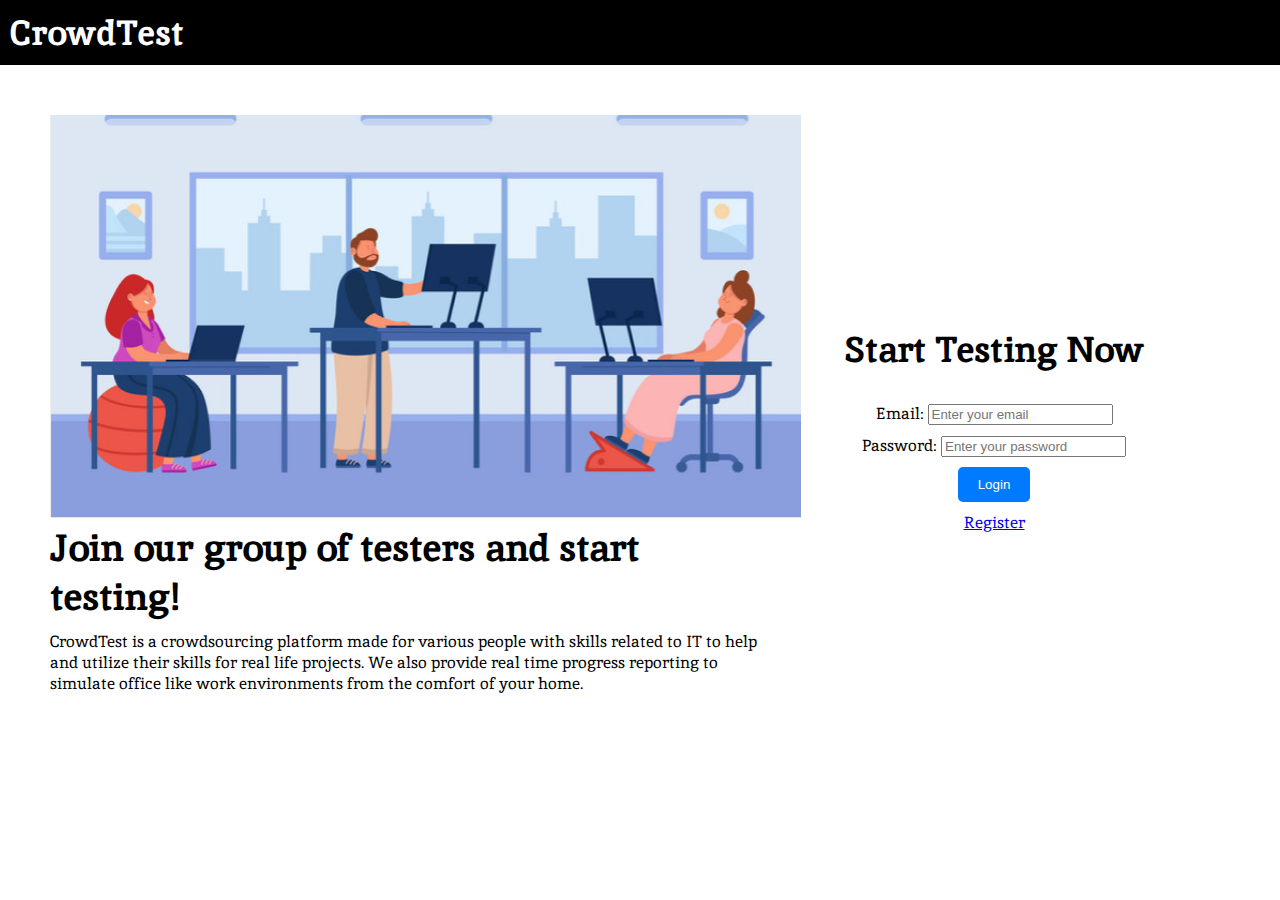
<file: CrowdsourceFE/index.html>
<!DOCTYPE html>
<html>
<head>
    <title>Crowdsource Platform</title>
    <link rel="stylesheet" type="text/css" href="style/style.css">
</head>
<body>
    <header class="header">
        <strong>CrowdTest</strong>
    </header>
    <div class="content">
        <div class="graphic">
            <img src="img/graphic-image.png" alt="Graphic Image">
            <div class="filler-text-title">Join our group of testers and start testing!</div>
            <div class="filler-text">CrowdTest is a crowdsourcing platform made for various people with skills related to IT to help and utilize their skills for real life projects. We also provide real time progress reporting to simulate office like  work environments from the comfort of your home.</div>
        </div>
        <div class="login-section">
            <h2 class="start-testing">Start Testing Now</h2>
            <div class="login-prompt">
            <div>
                <div>
                    <label for="email">Email:</label>
                    <input type="email" id="email" class="login-input" placeholder="Enter your email">
                </div>
                <div>
                    <label for="password">Password:</label>
                    <input type="password" id="password" class="login-input" placeholder="Enter your password">
                </div>
            </div>
            <button class="login-button">Login</button>
            <a href="register.html" class="register-link">Register</a>
        </div></div>

            <script>
        function handleLogin() {
            // Get the email and password inputs
            var emailInput = document.getElementById("email").value;
            var passwordInput = document.getElementById("password").value;
            
            // Create a JSON object with the email and password
            var loginData = {
                "email": emailInput,
                "password": passwordInput
            };
            
            // Convert the JSON object to a string
            var jsonData = JSON.stringify(loginData);
            
            // Send the JSON data to the server
            // Replace the URL with the appropriate endpoint
            fetch("http://localhost:8080/login", {
                method: "POST",
                headers: {
                    "Content-Type": "application/json"
                },
                body: jsonData
            })
            .then(response => response.json())
            .then(data => {
                // Handle the response from the server
                console.log(data);
                
                // Check the role in the response
                var role = data.role;
                
                // Set a cookie for the account id
                document.cookie = "id=" + data.id;
                
                // Redirect to the appropriate home page based on the role
                if (role === "requester") {
                    window.location.href = "requester-home.html";
                } else if (role === "worker") {
                    window.location.href = "worker-home.html";
                } else {
                    console.error("Invalid role");
                }
            })
            .catch(error => {
                // Handle any errors that occur during the request
                console.error(error);
            });
        }
        
        // Add an event listener to the login button
        var loginButton = document.querySelector(".login-button");
        loginButton.addEventListener("click", handleLogin);
    </script>
</file>
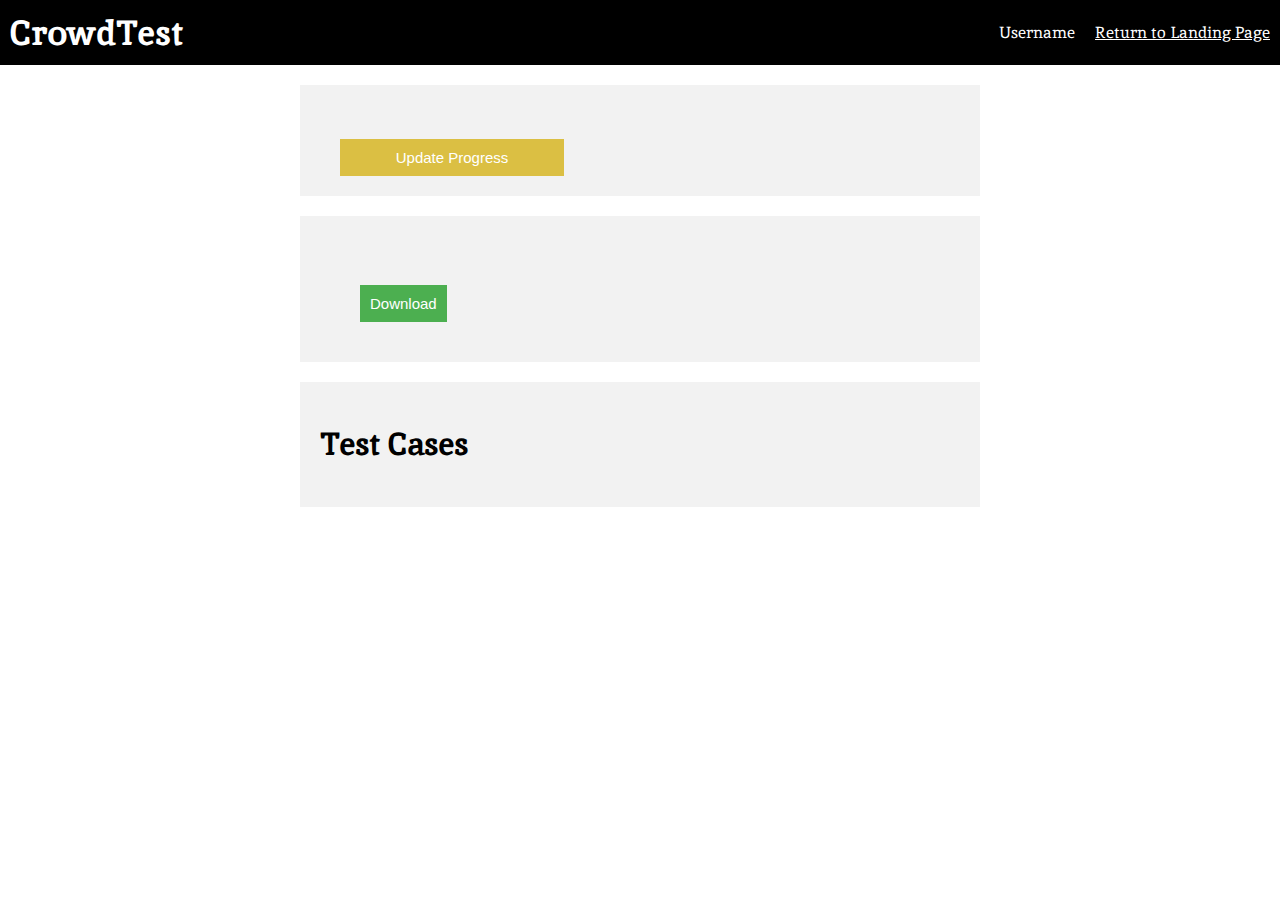
<file: CrowdsourceFE/assignment-detail.html>
<!DOCTYPE html>
<html>
<head>
    <title>Assignment Page</title>
    <link rel="stylesheet" type="text/css" href="style/style.css">
    <script>
        // Fetch user information from the server
        var days = 0;
        const userId = document.cookie.match(/(?<=id=)\w+/)[0];
        console.log(userId);
        fetch(`http://localhost:8080/users/${userId}`, {
            method: 'GET',
            credentials: 'include'
        })
        .then(response => response.json())
        .then(data => {
            // Update the header with the logged in username
            console.log(data);
            const username = data.name;
            document.getElementById('username').textContent = `Logged in as ${username}`;
        })
        .catch(error => {
            console.error('Error:', error);
        });
        const assignmentId = new URLSearchParams(window.location.search).get('id');
        // Fetch assignment information from the server
        var taskId = new Number();
        fetch(`http://localhost:8080/assignment/${assignmentId}`, {
            method: 'GET',
            credentials: 'include'
        })
        .then(response => response.json())
        .then(data => {
            // Update the assignment content
            console.log(data);
            // Update the assignment details
            taskId = data.taskId;
            console.log(taskId);
            if (data.progressProof == '') {
                document.getElementById('progress-proof').textContent = `Progress Proof: Not Submitted`;
            } else {
                document.getElementById('progress-proof').textContent = `Progress Proof: ${data.progressProof}`;
            }
            if (data.completionProof == '') {
                document.getElementById('completion-proof').textContent = `Completion Proof: Not Submitted`;
            } else {
                document.getElementById('completion-proof').textContent = `Completion Proof: ${data.completionProof}`;
            }
            console.log(data.currentProgress);
            if (data.currentProgress == 0) {
                document.getElementById('current-progress').textContent = `Current Progress: Not Started`;
            } else if (data.currentProgress == 1) {
                document.getElementById('current-progress').textContent = `Current Progress: Completed`;
            } else {
                document.getElementById('current-progress').textContent = `Current Progress: ${data.currentProgress*100}%`;
            }
            document.getElementById('update-deadline').textContent = `Update Deadline: ${data.updateDeadline}`;

            fetch(`http://localhost:8080/task/${data.taskId}/testcase`, {
            method: 'GET',
            credentials: 'include'
            })
            .then(response => response.json())
            .then(data => {
            console.log(data);
            const table = document.createElement('table');
            table.style.width = '100%';
            table.style.borderCollapse = 'collapse';
            const tableHeader = document.createElement('tr');
            tableHeader.innerHTML = `
                <th>Name</th>
                <th>Instructions</th>
                <th>Input</th>
                <th>Output</th>
            `;
            table.appendChild(tableHeader);
            data.forEach(testCase => {
                const tableRow = document.createElement('tr');
                tableRow.innerHTML = `
                <td>${testCase.name}</td>
                <td>${testCase.instruction}</td>
                <td>${testCase.input}</td>
                <td>${testCase.output}</td>
                `;
                table.appendChild(tableRow);
            });
            document.getElementById('test-cases').appendChild(table);
            })
        .catch(error => {
        console.error('Error:', error);
        });
            
        fetch(`http://localhost:8080/task/${data.taskId}`, {
            method: 'GET',
            credentials: 'include'
        })
        .then(response => response.json())
        .then(data => {
            // Update the task content
            console.log(data);
            // Update the task title
            document.title = data.name;
            // Update the task header
            document.getElementById('task-title').textContent = data.name;
            document.getElementById('task-description').textContent = data.description;
            document.getElementById('task-exe').textContent = `Code executable file: ${data.exe}`;
            document.getElementById('task-updateTime').textContent = `Requires Update Every : ${data.updateTime} days`;
            days = data.updateTime;
            document.getElementById('task-quota').textContent = `Available Quota : ${data.quota}`;
            document.getElementById('task-deadline').textContent ="Deadline: "+ data.deadline;
            console.log(data.testCaseIds.length);
            document.getElementById('progress-slider').max = data.testCaseIds.length;
            document.getElementById('assignment-title').textContent = "Assignment from "+data.name;
        })
        .catch(error => {
            console.error('Error:', error);
        });
        })
        .catch(error => {
            console.error('Error:', error);
        });
            

        function downloadExe(){
                fetch(`http://localhost:8080/task/download/${taskId}`, {
                    method: 'GET',
                    credentials: 'include'
                }).then(response => response.blob())
                .then(blob => {
                    const url = window.URL.createObjectURL(new Blob([blob]));
                    const link = document.createElement('a');
                    link.href = url;
                    link.setAttribute('download', 'task.zip');
                    document.body.appendChild(link);
                    link.click();
                    link.parentNode.removeChild(link);
                });
            }
    </script>
    
</head>
<body>
    <header class="header">
        <strong class="username" onclick="home()" style="cursor: pointer;">CrowdTest</strong>
        <script>
            function home(){
                document.cookie = "id=" + userId;
                window.location.href = `worker-home.html`;
            }
        </script>        
        <div></div>
        <div id="username" style="
        margin-left: auto;
        padding: 10px 20px ;">Username</div>
        <a href="index.html" class="username" style="color: white;">Return to Landing Page</a>
    </header>
    <!-- Paste the header code from index.html here -->
    <section class="assignment-content">
    <h1 id="assignment-title" style="padding-left: 20px; font-size: 50px;"></h1>
    <p id="progress-proof" style="padding-left: 20px; font-size: 20px;"></p>
    <p id="completion-proof" style="padding-left: 20px; font-size: 20px;"></p>
    <p id="current-progress" style="padding-left: 20px; font-size: 20px;"></p>
    <p id="update-deadline" style="padding-left: 20px; font-size: 20px;"></p>
    <button class="button-update" onclick=openForm() style="margin-left: 20px; font-size: 15px;">Update Progress</button>
</section>
    <div class="form-popup" id="myForm">
        <form class="form-container">
          <h1>Update Progress</h1>
      
          <label for="progress-proof"><b>Progress Proof</b></label>
          <input type="file" placeholder="Enter Progress Proof" name="progress-proof" required>
      
          <label for="completion-proof"><b>Completion Proof</b></label>
          <input type="file" placeholder="Enter Completion Proof" name="completion-proof">

          <label for="current-progress"><b>Current Progress : </b></label>
            <input type="range" id="progress-slider" name="current-progress" required min="0" onchange="updateProgress()">

          <button type="submit" class="btn">Update</button>
          <script>document.querySelector('.form-container').addEventListener('submit', function(event) {
            event.preventDefault();
            const progressProof = document.querySelector('input[name="progress-proof"]').files[0].name;
            console.log(document.querySelector('input[name="completion-proof"]').files[0]);
            var completionProof = '';
            if (document.querySelector('input[name="completion-proof"]').files[0] != undefined) {
                completionProof = document.querySelector('input[name="completion-proof"]').files[0].name;
            }
            const currentProgress = document.querySelector('input[name="current-progress"]').value/document.querySelector('input[name="current-progress"]').max;
            const assignmentId = new URLSearchParams(window.location.search).get('id');
            
            fetch(`http://localhost:8080/assignment/update/${assignmentId}`, {
                method: 'PUT',
                credentials: 'include',
                headers: {
                    'Content-Type': 'application/json'
                },
                body: JSON.stringify({
                    progressProof: progressProof,
                    completionProof: completionProof,
                    currentProgress: currentProgress
                })
            })
            .then(response => response.json())
            .then(data => {
                console.log(data);
                window.location.reload();
                document.cookie = `id=${userId}`;
            })
            .catch(error => {
                console.error('Error:', error);
            });
        });
        </script>
          <button type="button" class="btn cancel" onclick="closeForm()">Close</button>
        </form>
      </div>
      
    <script>
        function openForm() {
        document.getElementById("myForm").style.display = "block";
        document.querySelector('label[for="current-progress"]').textContent = `Current Progress : ${document.querySelector('input[name="current-progress"]').value} / ${document.querySelector('input[name="current-progress"]').max}`;

        }
    function updateProgress() {
        document.querySelector('label[for="current-progress"]').textContent = `Current Progress : ${document.querySelector('input[name="current-progress"]').value} / ${document.querySelector('input[name="current-progress"]').max}`;
    }
        function closeForm() {
        document.getElementById("myForm").style.display = "none";
        }

    </script>

</section>
    <section class="task-content">
        <h1 id="task-title" style="padding-left: 20px; font-size: 50px;"></h1>
        <p id="task-description" style="padding-left: 20px; font-size: 20px;"></p>
        <p id="task-exe" style="padding-left: 20px; font-size: 20px; display: inline-block;">
        </p><button style="margin-left:20px; font-size: 15px;" onClick="downloadExe()">Download</button>
        <p id="task-updateTime" style="padding-left: 20px; font-size: 20px;"></p>
        <p id="task-quota" style="padding-left: 20px; font-size: 20px;"></p>
        <p id="task-deadline" style="padding-left: 20px; font-size: 20px;"></p>
    </section>
    <section class="test-case-content">
        <h1>Test Cases</h1>
        <div id="test-cases"></div>
    </section>
    <style>
.test-case-content {
            width: 50%;
            margin: auto;
            margin-top: 20px;
            margin-bottom: 20px;
            padding: 20px;
            background-color: #f2f2f2;
            color: black;
            justify-content: center;
        }
        .assignment-content {
            width: 50%;
            margin: auto;
            margin-top: 20px;
            padding: 20px;
            background-color: #f2f2f2;
            color: black;
            justify-content: center;
        }
        .task-content {
            width: 50%;
            margin: auto;
            margin-top: 20px;
            margin-bottom: 20px;
            padding: 20px;
            background-color: #f2f2f2;
            color: black;
            justify-content: center;
        }
        button {
            padding: 10px;
            background-color: #4CAF50;
            color: white;
            border: none;
            cursor: pointer;
        }

        .button-update{
            width: 35%;
            padding: 10px;
            background-color: #dbbf43;
            color: white;
            border: none;
            cursor: pointer;
        }


        /* The popup form - hidden by default */
.form-popup {
  display: none;
  position: fixed;
  bottom: 0;
  right: 15px;
  border: 3px solid #f1f1f1;
  z-index: 9;
}

/* Add styles to the form container */
.form-container {
  max-width: 300px;
  padding: 10px;
  background-color: white;
}

/* Full-width input fields */
.form-container input[type=file], .form-container input[type=range] {
  width: 90%;
  padding: 15px;
  margin: 5px 0 22px 0;
  border: none;
  background: #f1f1f1;
}

/* When the inputs get focus, do something */
.form-container input[type=text]:focus, .form-container input[type=range]:focus {
  background-color: #ddd;
  outline: none;
}

/* Set a style for the submit/login button */
.form-container .btn {
  background-color: #04AA6D;
  color: white;
  padding: 16px 20px;
  border: none;
  cursor: pointer;
  width: 100%;
  margin-bottom:10px;
  opacity: 0.8;
}

/* Add a red background color to the cancel button */
.form-container .cancel {
  background-color: red;
}

/* Add some hover effects to buttons */
.form-container .btn:hover, .open-button:hover {
  opacity: 1;
}
    </style>
</body>
</html>
</file>
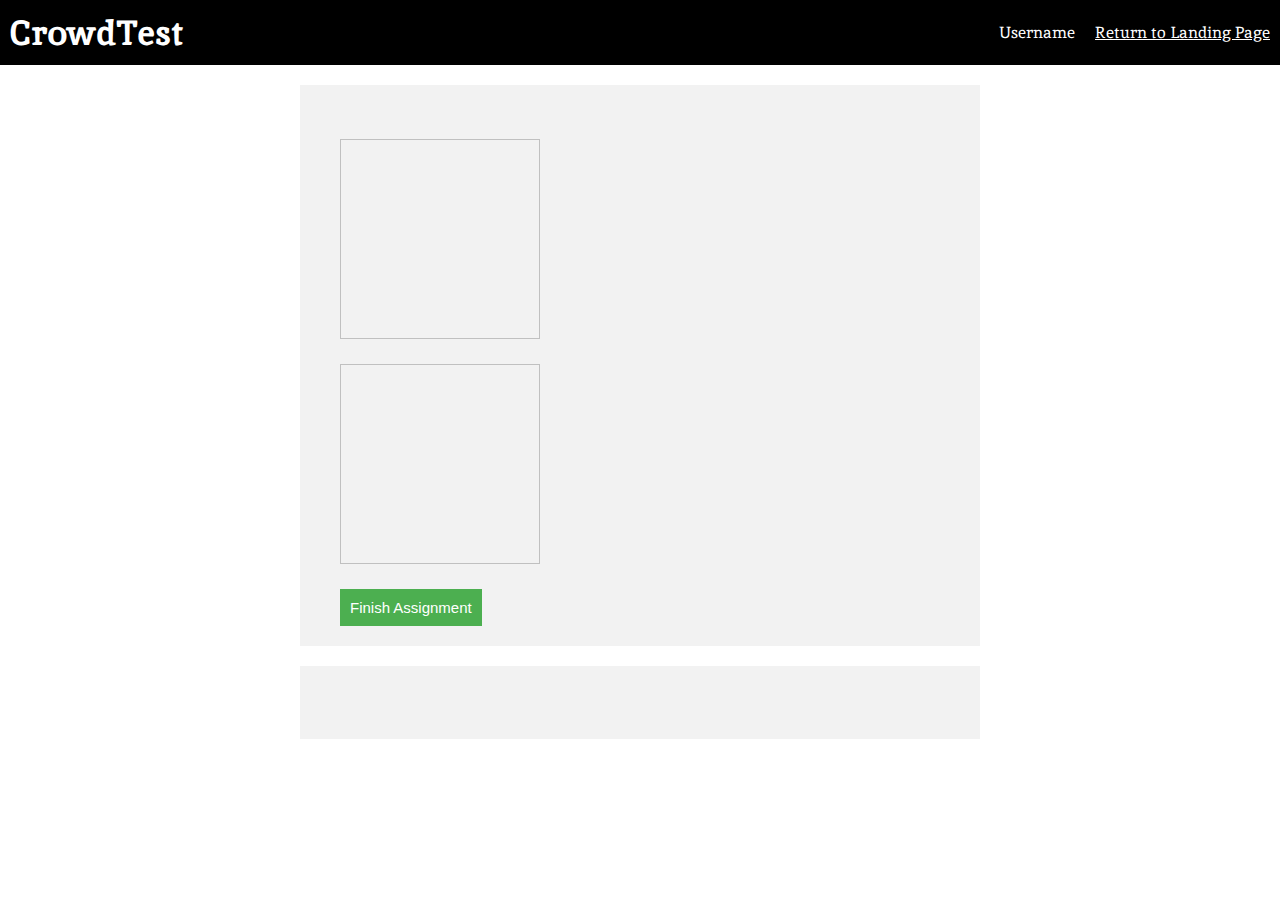
<file: CrowdsourceFE/assignment.html>
<!DOCTYPE html>
<html>
<head>
    <title>Assignment Page</title>
    <link rel="stylesheet" type="text/css" href="style/style.css">
    <script>
        // Fetch user information from the server
        var days = 0;
        const userId = document.cookie.match(/(?<=id=)\w+/)[0];
        console.log(userId);
        fetch(`http://localhost:8080/users/${userId}`, {
            method: 'GET',
            credentials: 'include'
        })
        .then(response => response.json())
        .then(data => {
            // Update the header with the logged in username
            console.log(data);
            const username = data.name;
            document.getElementById('username').textContent = `Logged in as ${username}`;
        })
        .catch(error => {
            console.error('Error:', error);
        });
        const assignmentId = new URLSearchParams(window.location.search).get('id');
        // Fetch assignment information from the server
        fetch(`http://localhost:8080/assignment/${assignmentId}`, {
            method: 'GET',
            credentials: 'include'
        })
        .then(response => response.json())
        .then(data => {
            // Update the assignment content
            console.log(data);
            // Update the assignment details
            taskId = data.taskId;
            console.log(taskId);
            if (data.progressProof == '') {
                document.getElementById('progress-proof').textContent = `Progress Proof: Not Submitted`;
                document.getElementById('progress-proof-image').style = `display: none;`;

            } else {
                document.getElementById('progress-proof').textContent = `Progress Proof: ${data.progressProof}`;
                document.getElementById('progress-proof-image').style = `display: block;`;
                document.getElementById('progress-proof-image').src = `bin/${data.progressProof}`;
            }
            if (data.completionProof == '') {
                document.getElementById('completion-proof').textContent = `Completion Proof: Not Submitted`;
                document.getElementById('completion-proof-image').style = `display: none;`;
            } else {
                document.getElementById('completion-proof').textContent = `Completion Proof: ${data.completionProof}`;
                document.getElementById('completion-proof-image').style = `display: block;`;
                document.getElementById('completion-proof-image').src = `bin/${data.completionProof}`;
            }
            console.log(data.currentProgress);
            if (data.currentProgress == 0) {
                document.getElementById('current-progress').textContent = `Current Progress: Not Started`;
                document.getElementById('finish-button').style = `display: none;`;
            } else if (data.currentProgress == 1) {
                if (data.completionProof == '') {
                    document.getElementById('current-progress').textContent = `Current Progress: Completion Proof Required`;
                    document.getElementById('finish-button').style = `display: none;`;
                } else {
                document.getElementById('current-progress').textContent = `Current Progress: Completed`;
                document.getElementById('finish-button').style = `display: block;`;
                }
            } else {
                document.getElementById('finish-button').style = `display: none;`;
                document.getElementById('current-progress').textContent = `Current Progress: ${data.currentProgress*100}%`;
            }
            document.getElementById('update-deadline').textContent = `Update Deadline: ${data.updateDeadline}`;
            

            
        fetch(`http://localhost:8080/task/${data.taskId}`, {
            method: 'GET',
            credentials: 'include'
        })
        .then(response => response.json())
        .then(data => {
            // Update the task content
            console.log(data);
            // Update the task title
            document.title = data.name;
            // Update the task header
            document.getElementById('task-title').textContent = data.name;
            document.getElementById('task-description').textContent = data.description;
            document.getElementById('task-exe').textContent = `Code executable file: ${data.exe}`;
            document.getElementById('task-updateTime').textContent = `Requires Update Every : ${data.updateTime} days`;
            days = data.updateTime;
            document.getElementById('task-quota').textContent = `Available Quota : ${data.quota}`;
            document.getElementById('task-deadline').textContent ="Deadline: "+ data.deadline;
            document.getElementById('assignment-title').textContent = "Assignment from "+data.name;
        })
        .catch(error => {
            console.error('Error:', error);
        });
        })
        .catch(error => {
            console.error('Error:', error);
        });
        
        fetch(`http://localhost:8080/task/${taskId}`, {
            method: 'GET',
            credentials: 'include'
        })
        .then(response => response.json())
        .then(data => {
            // Update the task content
            console.log(data);
            // Update the task title
            document.title = data.name;
            // Update the task header
            document.getElementById('task-title').textContent = data.name;
            document.getElementById('task-description').textContent = data.description;
            document.getElementById('task-exe').textContent = `Code executable file: ${data.exe}`;
            document.getElementById('task-updateTime').textContent = `Requires Update Every : ${data.updateTime} days`;
            days = data.updateTime;
            document.getElementById('task-quota').textContent = `Available Quota : ${data.quota}`;
            document.getElementById('task-deadline').textContent ="Deadline: "+ data.deadline;
        })
        .catch(error => {
            console.error('Error:', error);
        });

    </script>
    
</head>
<body>
    <header class="header">
        <strong class="username" onclick="home()" style="cursor: pointer;">CrowdTest</strong>
        <script>
            function home(){
                document.cookie = "id=" + userId;
                window.location.href = `requester-home.html`;
            }
        </script>        
        <div></div>
        <div id="username" style="
        margin-left: auto;
        padding: 10px 20px ;">Username</div>
        <a href="index.html" class="username" style="color: white;">Return to Landing Page</a>
    </header>
    <!-- Paste the header code from index.html here -->
    <section class="assignment-content">
    <h1 id="assignment-title" style="padding-left: 20px; font-size: 50px;"></h1>
    <p id="progress-proof" style="padding-left: 20px; font-size: 20px;"></p>
    <img id="progress-proof-image" style="padding-left: 20px; font-size: 20px;" width="200" height="200" onclick="window.open(this.src)">
    <p id="completion-proof" style="padding-left: 20px; font-size: 20px;"></p>
    <img id="completion-proof-image" style="padding-left: 20px; font-size: 20px;" width="200" height="200" onclick="window.open(this.src)">
    <p id="current-progress" style="padding-left: 20px; font-size: 20px;"></p>
    <p id="update-deadline" style="padding-left: 20px; font-size: 20px;"></p>
    <button id="finish-button" style="margin-left: 20px; font-size: 15px;" onclick="finishAssignment()">Finish Assignment</button>
</section>
<script>
    function finishAssignment() {
        fetch(`http://localhost:8080/assignment/finish/${assignmentId}`, {
            method: 'DELETE',
            credentials: 'include'
        })
        .then(response => {
            if (response.ok) {
                // Remove the card from the DOM
                history.back();
            } else {
                console.error('Error:', response.status);
            }
        })
        .catch(error => {
            console.error('Error:', error);
        });

    }
</script>

</section>
    <section class="task-content">
        <h1 id="task-title" style="padding-left: 20px; font-size: 50px;"></h1>
        <p id="task-description" style="padding-left: 20px; font-size: 20px;"></p>
        <p id="task-exe" style="padding-left: 20px; font-size: 20px;">
        <p id="task-updateTime" style="padding-left: 20px; font-size: 20px;"></p>
        <p id="task-quota" style="padding-left: 20px; font-size: 20px;"></p>
        <p id="task-deadline" style="padding-left: 20px; font-size: 20px;"></p>
    </section>
    <style>
        .assignment-content {
            width: 50%;
            margin: auto;
            margin-top: 20px;
            padding: 20px;
            background-color: #f2f2f2;
            color: black;
            justify-content: center;
        }
        .task-content {
            width: 50%;
            margin: auto;
            margin-top: 20px;
            margin-bottom: 20px;
            padding: 20px;
            background-color: #f2f2f2;
            color: black;
            justify-content: center;
        }
        button {
            padding: 10px;
            background-color: #4CAF50;
            color: white;
            border: none;
            cursor: pointer;
        }

        .button-update{
            width: 35%;
            padding: 10px;
            background-color: #dbbf43;
            color: white;
            border: none;
            cursor: pointer;
        }

    </style>
</body>
</html>
</file>
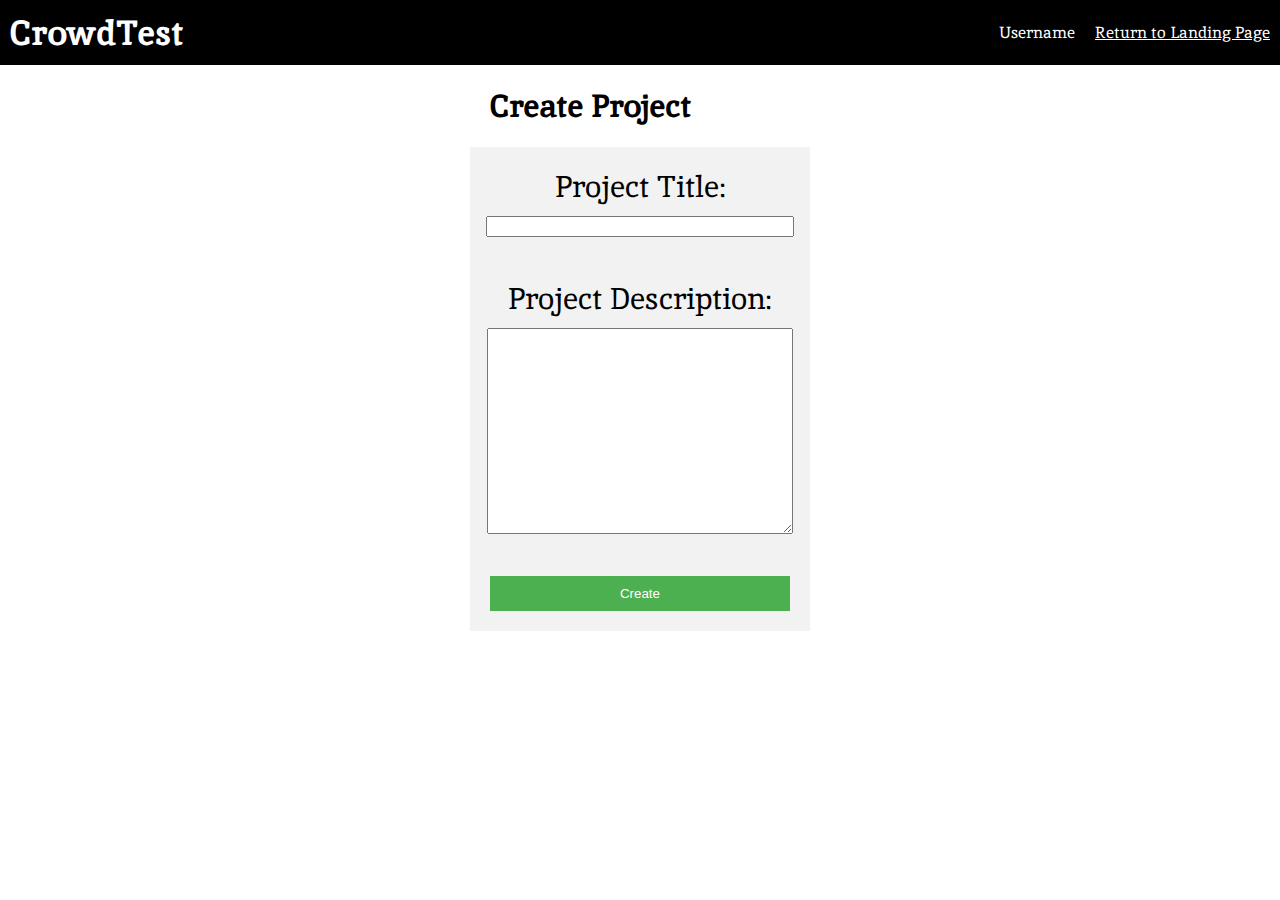
<file: CrowdsourceFE/create-project.html>
<!DOCTYPE html>
<html>
<head>
    <title>Create Project</title>
    <link rel="stylesheet" type="text/css" href="style/style.css">

</head>
<body>
    <script>
        // Fetch user information from the server
        const userId = document.cookie.match(/(?<=id=)\w+/)[0];
        console.log(userId);
        fetch(`http://localhost:8080/users/${userId}`, {
            method: 'GET',
            credentials: 'include'
        })
        .then(response => response.json())
        .then(data => {
            // Update the header with the logged in username
            console.log(data);
            const username = data.name;
            document.getElementById('username').textContent = `Logged in as ${username}`;
        })
        .catch(error => {
            console.error('Error:', error);
        });
    </script>
    <header class="header">
        <strong class="username" onclick="home()" style="cursor: pointer;">CrowdTest</strong>
        <script>
            function home(){
                document.cookie = "id=" + userId;
                window.location.href = `requester-home.html`;
            }
        </script>
       <div></div>
        <div id="username" style="
        margin-left: auto;
        padding: 10px 20px ;">Username</div>
        <a href="index.html" class="username" style="color: white;">Return to Landing Page</a>
    </header>
    <h1 style='width: 300px;
    margin: auto auto;
    padding: 20px;'>Create Project</h1>
    <form style="display: flex; flex-direction: column; align-items: center;">
        <label for="title" style='font-size: 30px; font-family: "Inika";'>Project Title:</label>
        <input type="text" id="title" name="title" required style="width: 300px;"><br><br>
        
        <label for="description" style='font-size: 30px; font-family: "Inika";'>Project Description:</label>
        <textarea id="description" name="description" required style="width: 300px; height: 200px;"></textarea><br><br>
        
        <input type="submit" value="Create" class="button">
    </form>
    <script>
        document.querySelector('form').addEventListener('submit', function(event) {
            event.preventDefault();
            
            // Get form values
            const title = document.getElementById('title').value;
            const description = document.getElementById('description').value;
            const requesterId = document.cookie.match(/(?<=id=)\w+/)[0];
            
            // Create JSON object
            const projectData = {
                title: title,
                description: description,
                requesterId: requesterId
            };
            
            // Send project data to server
            fetch('http://localhost:8080/projects', {
                method: 'POST',
                credentials: 'include',
                headers: {
                    'Content-Type': 'application/json'
                },
                body: JSON.stringify(projectData)
            })
            .then(response => response.json())
            .then(data => {
                console.log('Project created:', data);
                // Handle success response here
                // Redirect to requester home
                document.cookie = `id=${requesterId}`;
                window.location.href = 'http://localhost:8000/requester-home.html';
            })
            .catch(error => {
                console.error('Error:', error);
                // Handle error response here
            });
        });
    </script>
    <style>
        form {
            width: 300px;
            margin: auto auto;
            padding: 20px;
            padding-right: 20px;
            background-color: #f2f2f2;
            color: black;
            justify-content: center;
        }

        label {
            display: block;
            margin-bottom: 10px;
        }
        input[type="text"] {
            width: 300px;
            padding: auto;
        }

        textarea[id="description"] {
            width: 300px;
            padding: auto;
        }
        input[type="submit"] {
            width: 100%;
            padding: 10px;
            background-color: #4CAF50;
            color: white;
            border: none;
            cursor: pointer;
        }
    </style>
</body>
</html>
</file>
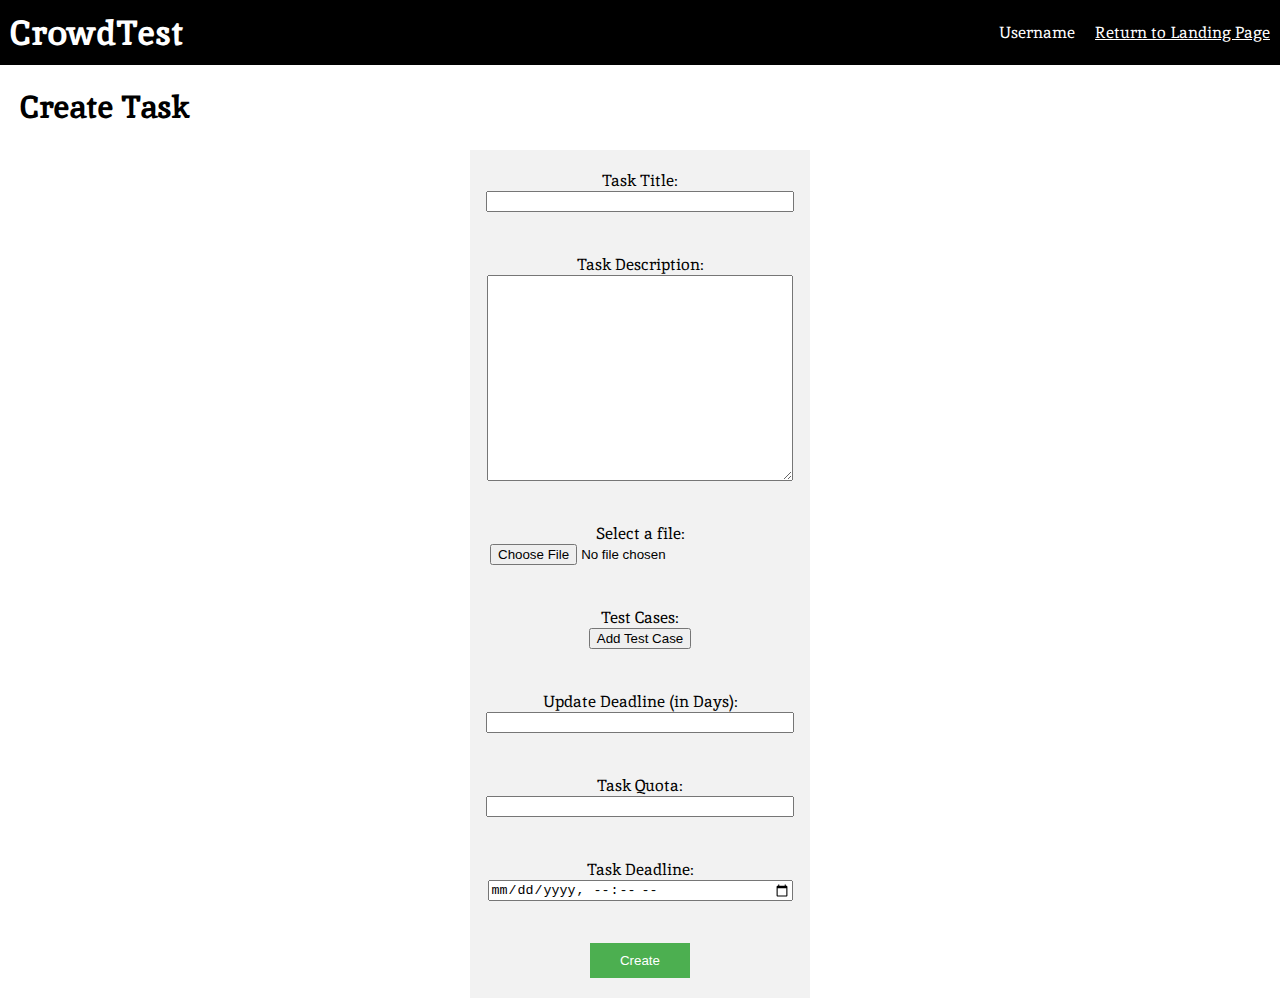
<file: CrowdsourceFE/create-task.html>
<!DOCTYPE html>
<html>
<head>
    <title>Create Task</title>
    <link rel="stylesheet" type="text/css" href="style/style.css">

</head>
<body>
    <script>
        // Fetch user information from the server
        const userId = document.cookie.match(/(?<=id=)\w+/)[0];
        console.log(userId);
        fetch(`http://localhost:8080/users/${userId}`, {
            method: 'GET',
            credentials: 'include'
        })
        .then(response => response.json())
        .then(data => {
            // Update the header with the logged in username
            console.log(data);
            const username = data.name;
            document.getElementById('username').textContent = `Logged in as ${username}`;
        })
        .catch(error => {
            console.error('Error:', error);
        });
        // Fetch project information from the server
    </script>
    <header class="header">
        <strong class="username" onclick="home()" style="cursor: pointer;">CrowdTest</strong>
        <script>
            function home(){
                document.cookie = "id=" + userId;
                window.location.href = `requester-home.html`;
            }
        </script>
        <div></div>
        <div id="username" style="
        margin-left: auto;
        padding: 10px 20px ;">Username</div>
        <a href="index.html" class="username" style="color: white;">Return to Landing Page</a>
    </header>
    <h1 style="margin-left: 20px;">Create Task</h1>
    <form style="display: flex; flex-direction: column; align-items: center;">
        <label for="name">Task Title:</label>
        <input type="text" id="name" name="name" required style="width: 300px;"><br><br>
        
        <label for="description">Task Description:</label>
        <textarea id="description" name="description" required style="width: 300px; height: 200px;"></textarea><br><br>

        <label for="exe">Select a file:</label>
        <input type="file" id="exe" name="filename">
        <br><br>
        <label for="testCases">Test Cases:</label>
        <div id="testCases">
        </div>
        <button type="button" onclick="addTestCase()">Add Test Case</button>
        <br><br>
        <script>

            function addTestCase() {
            const testCaseContainer = document.getElementById('testCases');
            const testCaseDiv = document.createElement('div');
            testCaseDiv.classList.add('testCase');

            const testCaseNameInput = document.createElement('input');
            testCaseNameInput.type = 'text';
            testCaseNameInput.name = 'testCaseName';
            testCaseNameInput.placeholder = 'Test Case Name';
            testCaseNameInput.required = true;

            const testCaseDescriptionTextarea = document.createElement('input');
            testCaseDescriptionTextarea.name = 'testCaseDescription';
            testCaseDescriptionTextarea.placeholder = 'Test Case Instruction';
            testCaseDescriptionTextarea.required = true;

            const testCaseInput = document.createElement('input');
            testCaseInput.type = 'text';
            testCaseInput.name = 'testCaseInput';
            testCaseInput.placeholder = 'Test Case Input';
            testCaseInput.required = true;

            const testCaseOutput = document.createElement('input');
            testCaseOutput.type = 'text';
            testCaseOutput.name = 'testCaseOutput';
            testCaseOutput.placeholder = 'Test Case Expected Output';

            testCaseDiv.appendChild(testCaseNameInput);
            testCaseDiv.appendChild(testCaseDescriptionTextarea);
            testCaseDiv.appendChild(testCaseInput);
            testCaseDiv.appendChild(testCaseOutput);
            testCaseContainer.appendChild(testCaseDiv);
        }
        </script>
        <label for="duration">Update Deadline (in Days):</label>
        <input type="number" id="duration" name="duration" required style="width: 300px;"><br><br>

        <label for="quota">Task Quota:</label>
        <input type="number" id="quota" name="quota" required min="1" style="width: 300px;"><br><br>

        <label for="deadline">Task Deadline:</label>
        <input type="datetime-local" id="deadline" name="deadline" required style="width: 300px;"><br><br>

        <input type="submit" value="Create" style="width: 100px;">
    </form>
    <script>
        document.querySelector('form').addEventListener('submit', function(event) {
            event.preventDefault();
            
            // Get form values
            const name = document.getElementById('name').value;
            const description = document.getElementById('description').value;
            const projectId = new URLSearchParams(window.location.search).get('id');
            const exe = 'bin/' + document.getElementById('exe').files[0].name;
            const duration = document.getElementById('duration').value;
            const quota = document.getElementById('quota').value;
            const deadline = document.getElementById('deadline').value.replace('T', ' ')+':00';
            // Create JSON object
            const projectData = {
                name: name,
                description: description,
                projectId: projectId,
                exe: exe,
                updateTime: duration,
                quota: quota,
                deadline: deadline
            };
            console.log(JSON.stringify(projectData));
            // Send project data to server
            fetch('http://localhost:8080/task', {
                method: 'POST',
                credentials: 'include',
                headers: {
                    'Content-Type': 'application/json'
                },
                body: JSON.stringify(projectData)
            })
            .then(response => response.json())
            .then(data => {
                console.log('Project created:', data);
                var fileData = new FormData();
                fileData.append('file', document.getElementById('exe').files[0]);
                fetch(`http://localhost:8080/task/upload/${data.id}`, {
                    method: 'POST',
                    credentials: 'include',
                    body: fileData
                }).then(response => response.json())
                .then(data => {
                    console.log('File uploaded:', data);                
                    document.cookie = `id=${userId}`;
                    task_Id = data.id;
                    var testCases = document.querySelectorAll('.testCase');
                    testCases.forEach(testCase => {
                        const testCaseName = testCase.querySelector('input[name="testCaseName"]').value;
                        const testCaseDescription = testCase.querySelector('input[name="testCaseDescription"]').value;
                        const testCaseInputValue = testCase.querySelector('input[name="testCaseInput"]').value;
                        const testCaseOutputValue = testCase.querySelector('input[name="testCaseOutput"]').value;
                        const testCaseData = {
                            name: testCaseName,
                            instruction: testCaseDescription,
                            input: testCaseInputValue,
                            output: testCaseOutputValue,
                            taskId: task_Id
                        };
                        console.log(JSON.stringify(testCaseData));

                        fetch(`http://localhost:8080/testcase`, {
                            method: 'POST',
                            credentials: 'include',
                            headers: {
                                'Content-Type': 'application/json'
                            },
                            body: JSON.stringify(testCaseData)
                        })
                        .then(response => response.json())
                        .then(data => {
                            console.log('Test case created:', data);
                        })
                        .catch(error => {
                            console.error('Error:', error);
                            // Handle error response here
                        });
                    });

                    document.cookie = `id=${userId}`;
                    window.location.href = 'http://localhost:8000/project.html?id='+projectId;

                })
                .catch(error => {
                console.error('Error:', error);
                // Handle error response here
                });
                
                // Handle success response here
                
                // Redirect to requester home
            })
            .catch(error => {
                console.error('Error:', error);
                // Handle error response here
            });
        });
    </script>
    <style>
        .testCase {
            display: flex;
            flex-direction: column;
            margin-bottom: 10px;
        }

        .testCase input {
            width: 300px;
            margin-bottom: 5px;
        }

        .testCases button {
            width: 100px;
            padding: 10px;
            background-color: #4CAF50;
            color: white;
            border: none;
            cursor: pointer;
        }


        form {
            width: 300px;
            margin: auto auto;
            padding: 20px;
            padding-right: 20px;
            background-color: #f2f2f2;
            color: black;
            justify-content: center;
        }

        label {
            display: block;
            margin-top: auto;
            margin-bottom: auto;
        }
        input[type="text"] {
            width: 300px;
            padding: auto;
            margin-bottom: auto;
        }

        input[type="number"] {
            width: 300px;
            padding: auto;
            margin-bottom: auto;
        }

        input[type="datetime-local"] {
            width: 300px;
            padding: auto;
            margin-bottom: 0px;
        }

        input[type="file"] {
            width: 300px;
            padding: auto;
            margin-bottom: auto;
            margin: auto auto;
        }

        textarea[id="description"] {
            width: 300px;
            padding: auto;
        }
        input[type="submit"] {
            width: 100%;
            padding: 10px;
            background-color: #4CAF50;
            color: white;
            border: none;
            cursor: pointer;
        }
    </style>
</body>
</html>
</file>
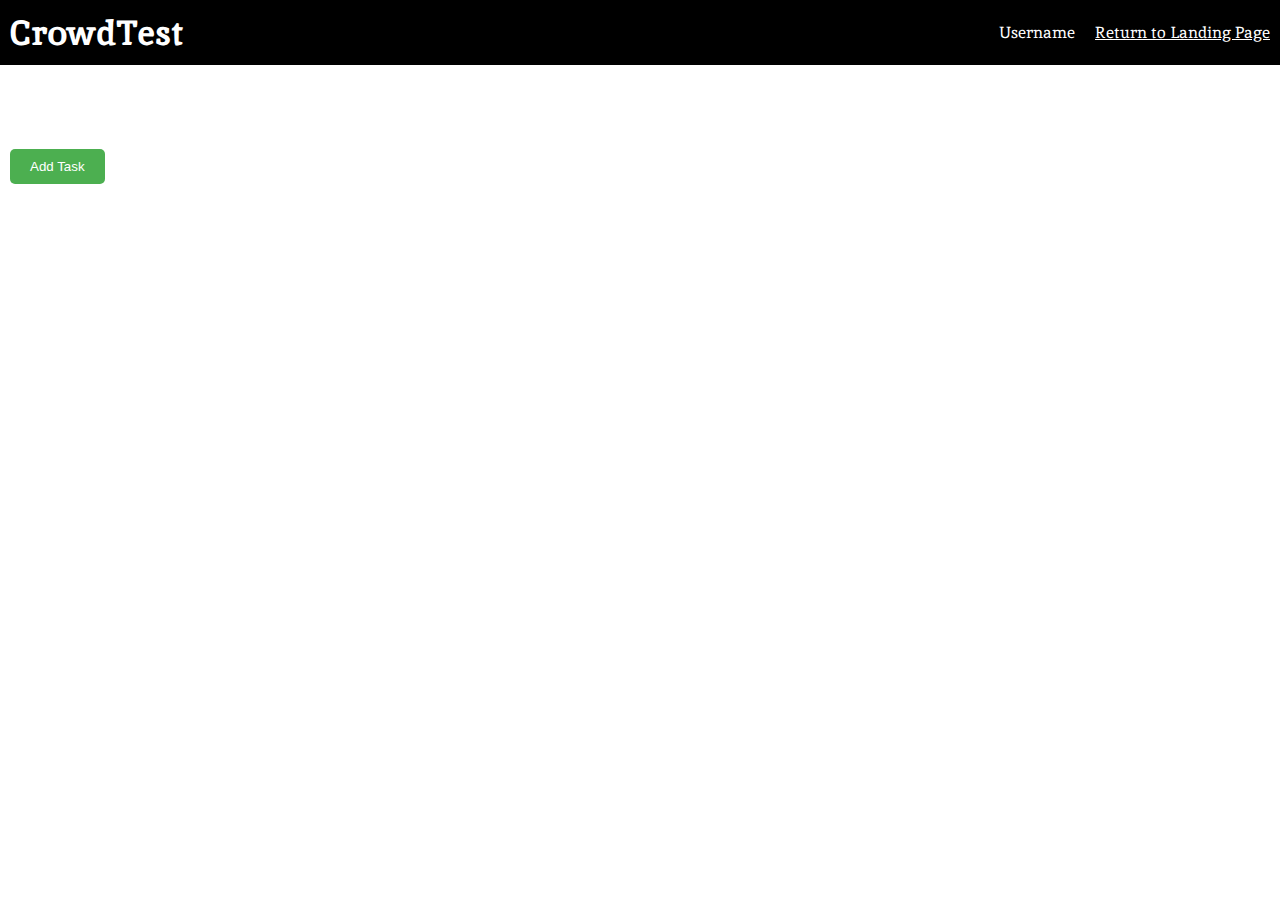
<file: CrowdsourceFE/project.html>
<!DOCTYPE html>
<html>
<head>
    <title>Project Page</title>
    <link rel="stylesheet" type="text/css" href="style/style.css">
    <script>
        // Fetch user information from the server
        const userId = document.cookie.match(/(?<=id=)\w+/)[0];
        console.log(userId);
        fetch(`http://localhost:8080/users/${userId}`, {
            method: 'GET',
            credentials: 'include'
        })
        .then(response => response.json())
        .then(data => {
            // Update the header with the logged in username
            console.log(data);
            const username = data.name;
            document.getElementById('username').textContent = `Logged in as ${username}`;
        })
        .catch(error => {
            console.error('Error:', error);
        });
        // Fetch project information from the server
        const projectId = new URLSearchParams(window.location.search).get('id');
        fetch(`http://localhost:8080/projects/${projectId}`, {
            method: 'GET',
            credentials: 'include'
        })
        .then(response => response.json())
        .then(data => {
            // Update the project content
            console.log(data);
            // Update the project title
            document.title = data.title;
            // Update the project header
            document.getElementById('project-title').textContent = data.title;
            document.getElementById('project-description').textContent = data.description;
        })
        .catch(error => {
            console.error('Error:', error);
        });
    </script>
    
</head>
<body>
    <header class="header">
        <strong class="username" onclick="home()" style="cursor: pointer;">CrowdTest</strong>
        <script>
            function home(){
                document.cookie = "id=" + userId;
                window.location.href = `requester-home.html`;
            }
        </script>
        <div></div>
        <div id="username" style="
        margin-left: auto;
        padding: 10px 20px ;">Username</div>
        <a href="index.html" class="username" style="color: white;">Return to Landing Page</a>
    </header>
    <!-- Paste the header code from index.html here -->
    <section class="project-content"></section>
        <h1 id="project-title" style="padding-left: 20px; font-size: 50px;"></h1>
        <p id="project-description" style="padding-left: 20px; font-size: 20px;"></p>
    </section>
    <!-- Add the rest of your project content here -->
    <div class="task-container">
        <!-- Fetch projects from the server -->
        <script>
            fetch(`http://localhost:8080/task/project/${projectId}`, {
                method: 'GET',
                credentials: 'include'
            })
            .then(response => response.json())
            .then(data => {
                // Display tasks as cards
                const tasks = data;
                const taskContainer = document.querySelector('.task-container');
                tasks.forEach(task => {
                    const card = document.createElement('div');
                    card.classList.add('card');
                    const title = document.createElement('h2');
                    title.textContent = task.name;
                    const description = document.createElement('p');
                    description.textContent = task.description;
                    const quota = document.createElement('p');
                    quota.textContent = `Quota: ${task.quota}`;
                    const deadline = document.createElement('p');
                    deadline.textContent = `Deadline: ${task.deadline}`;
                    card.appendChild(title);
                    card.appendChild(description);
                    card.appendChild(quota);
                    card.appendChild(deadline);
                    
                    // Add button for redirect
                    const button = document.createElement('button');
                    button.textContent = 'View task';
                    button.addEventListener('click', () => {
                        document.cookie = "id=" + userId;
                        window.location.href = `task.html?id=${task.id}`;
                    });
                    button.style.cursor = 'pointer'; // Add this line to change cursor on hover
                    card.appendChild(button);
                    
                    // Add delete button if deadline > today
                    // format of task.deadline is yyyy-mm-dd HH:mm:ss
                    const today = new Date();
                    const formatedDeadline = task.deadline.replace(' ', 'T');
                    if (new Date(formatedDeadline) < today) {
                        const deleteButton = document.createElement('delete-button');
                        deleteButton.textContent = 'Delete task';
                        deleteButton.addEventListener('click', () => {
                            // Implement delete task functionality here
                            fetch(`http://localhost:8080/task/${task.id}`, {
                                method: 'DELETE',
                                credentials: 'include'
                            })
                            .then(response => {
                                if (response.ok) {
                                    // Remove the card from the DOM
                                    card.remove();
                                } else {
                                    console.error('Error:', response.status);
                                }
                            })
                            .catch(error => {
                                console.error('Error:', error);
                            });
                        });
                        deleteButton.style.cursor = 'pointer';
                        card.appendChild(deleteButton);
                    }

                    taskContainer.appendChild(card);
                });
            })
            .catch(error => {
                console.error('Error:', error);
            });
        </script>
        
        <style>
            
            .task-container {
                display: flex;
                flex-direction: column; /* Changed flex direction to column */
                align-items: left; /* Added align items center to center align the cards */
                padding: 20px 10px; /* Adjusted padding top */
                border-radius: 5px;
                margin-left: 10px;
                margin-right: 10px;
            }
        .card button {
            margin-top: 5px;
            padding: 10px 20px;
            background-color: rgb(0, 140, 255);
            color: white;
        }
        .card {
            width: 1200px;
            padding: 20px;
            margin-bottom: 20px;
            background-color: #f2f2f2;
            border-radius: 5px;
            box-shadow: 0 2px 4px rgba(0, 0, 0, 0.1);
            border: 1px solid black;
        }
        
        .card h2 {
            margin-top: 0;
        }
        
        .card p {
            margin-bottom: 0;
        }

        .card delete-button {
            margin-left: 80%;
            padding: 10px 20px;
            background-color: rgb(255, 0, 0);
            color: white;
        }
        .add-task-button {
            margin-top: 10px;
            padding: 10px 20px;
            background-color: #4CAF50;
            color: white;
            border: none;
            border-radius: 5px;
            cursor: pointer;
            margin-left: 10px;
            margin-right: auto;
        }
        </style>
    </div>
    <button class="add-task-button" onclick="document.cookie = 'id=' + userId; window.location.href = `create-task.html?id=${projectId}`">Add Task</button>
</body>
</html>
</file>
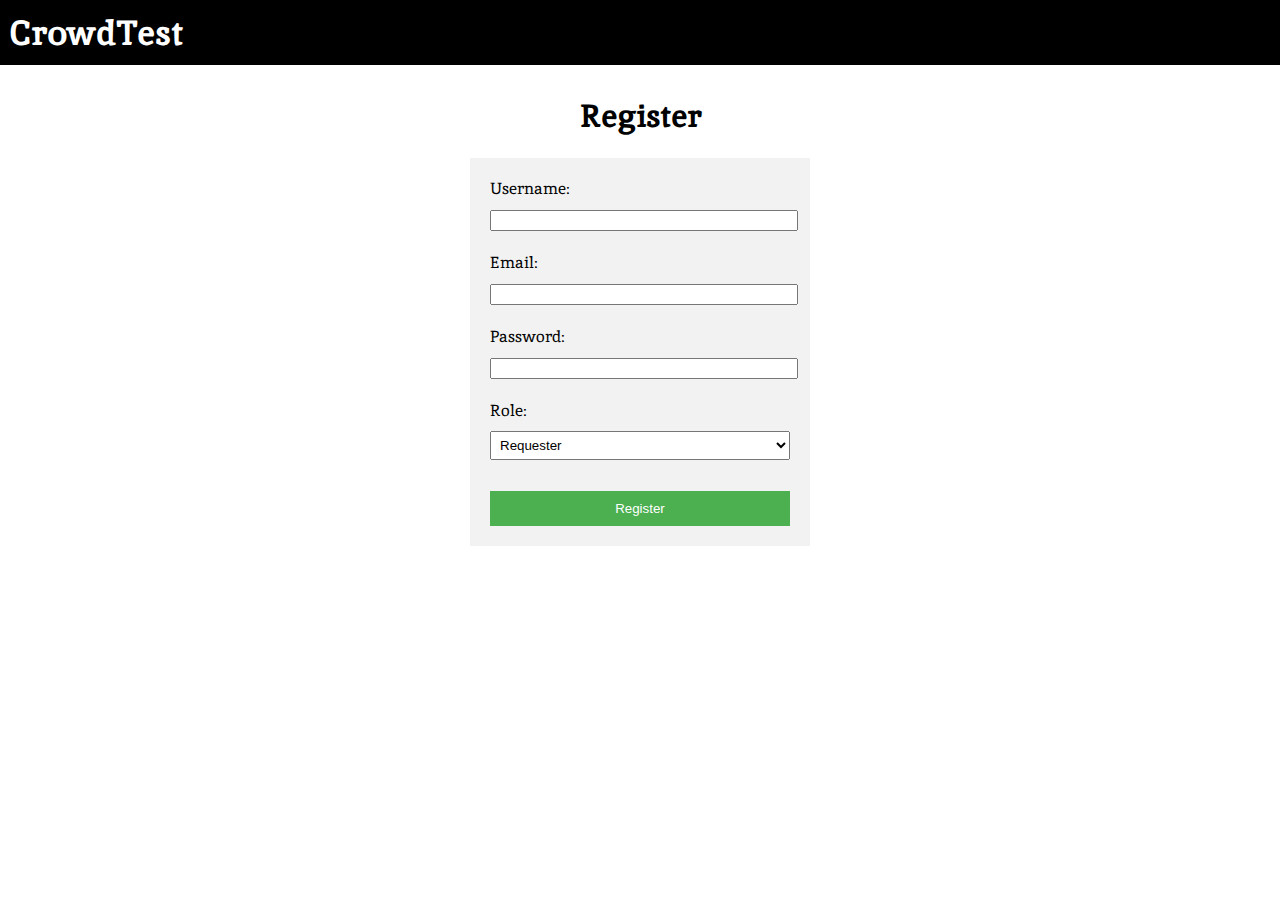
<file: CrowdsourceFE/register.html>
<!DOCTYPE html>
<html>
<head>
    <title>Register Page</title>
    <link rel="stylesheet" type="text/css" href="style/style.css">
</head>
<body>
    <header class="header">
        <strong>CrowdTest</strong>
    </header>
    <h1 style="margin-top: 30px; text-align: center;">Register</h1>
    <form>
        <label for="username">Username:</label>
        <input type="text" id="username" name="username" required><br><br>

        <label for="email">Email:</label>
        <input type="email" id="email" name="email" required><br><br>

        <label for="password">Password:</label>
        <input type="password" id="password" name="password" required><br><br>

        <label for="role">Role:</label>
        <select id="role" name="role">
            <option value="requester">Requester</option>
            <option value="worker">Worker</option>
        </select><br><br>

        <input type="submit" value="Register">
    </form>
    <script>
        const form = document.querySelector('form');
        form.addEventListener('submit', (e) => {
            e.preventDefault();
            const username = document.querySelector('#username').value;
            const email = document.querySelector('#email').value;
            const password = document.querySelector('#password').value;
            const role = document.querySelector('#role').value;

            const data = {
                name: username,
                email: email,
                password: password,
                role: role
            };

            fetch('http://localhost:8080/users', {
                method: 'POST',
                headers: {
                    'Content-Type': 'application/json'
                },
                body: JSON.stringify(data)
            })
            .then(response => response.json())
            .then(result => {
                // Handle the response from the server
                console.log(result);
                window.location.href = 'index.html';
            })
            .catch(error => {
                // Handle any errors
                console.error('Error:', error);
            });
        });
    </script>
    <style>
        form {
            width: 300px;
            margin: auto auto;
            padding: 20px;
            padding-right: 20px;
            background-color: #f2f2f2;
            color: black;
            justify-content: center;
        }

        label {
            display: block;
            margin-bottom: 10px;
        }

        input[type="text"] {
            width: 300px;
            padding: auto;
        }
        
        input[type="email"]{
            width: 300px;
            padding: auto;
        }
        input[type="password"]{
            width: 300px;
            padding: auto;
        }
        select {
            width: 300px;
            padding: 5px;
            padding-right: 10px;
            margin-bottom: 10px;
        }

        input[type="submit"] {
            width: 100%;
            padding: 10px;
            background-color: #4CAF50;
            color: white;
            border: none;
            cursor: pointer;
        }
    </style>
</body>
</html>
</file>
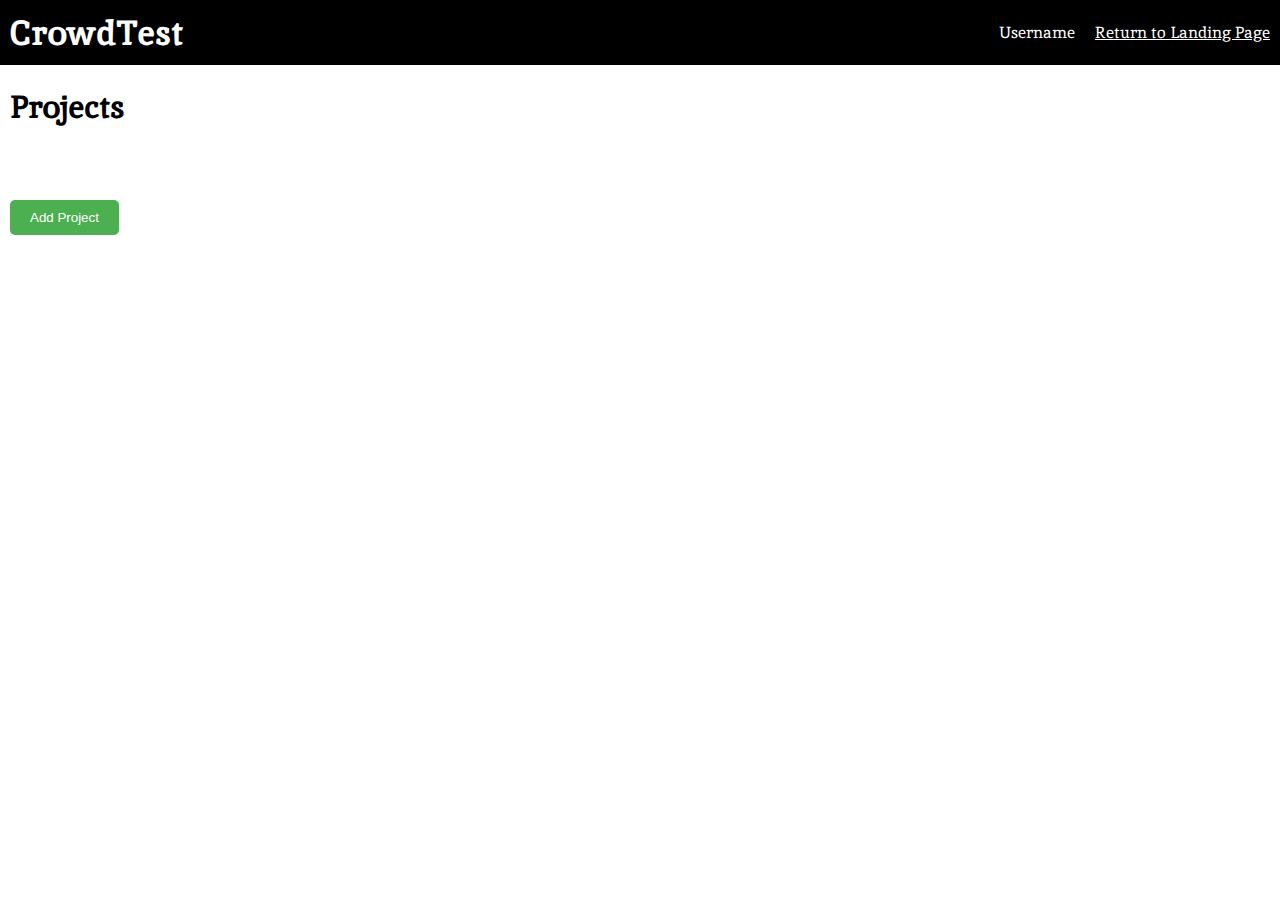
<file: CrowdsourceFE/requester-home.html>
<!DOCTYPE html>
<html>
<head>
    <title>Requester Home</title>
    <link rel="stylesheet" type="text/css" href="style/style.css">
    <script>
        // Fetch user information from the server
        const userId = document.cookie.match(/(?<=id=)\w+/)[0];
        console.log(userId);
        fetch(`http://localhost:8080/users/${userId}`, {
            method: 'GET',
            credentials: 'include'
        })
        .then(response => response.json())
        .then(data => {
            // Update the header with the logged in username
            console.log(data);
            const username = data.name;
            document.getElementById('username').textContent = `Logged in as ${username}`;
        })
        .catch(error => {
            console.error('Error:', error);
        });
    </script>

    
</head>
<body>
    <header class="header">
        <strong class="username">CrowdTest</strong>
        <div></div>
        <div id="username" style="
        margin-left: auto;
        padding: 10px 20px ;">Username</div>
        <a href="index.html" class="username" style="color: white;">Return to Landing Page</a>
    </header>
    <!-- Rest of your HTML content -->
    <h1 style="margin-left: 10px;">Projects</h1>
    <div class="project-container">
        <!-- Fetch projects from the server -->
        <script>
            fetch(`http://localhost:8080/projects/user/${userId}`, {
                method: 'GET',
                credentials: 'include'
            })
            .then(response => response.json())
            .then(data => {
                // Display projects as cards
                const projects = data;
                const projectContainer = document.querySelector('.project-container');
                projects.forEach(project => {
                    const card = document.createElement('div');
                    card.classList.add('card');
                    const title = document.createElement('h2');
                    title.textContent = project.title;
                    const description = document.createElement('p');
                    description.textContent = project.description;
                    card.appendChild(title);
                    card.appendChild(description);
                    
                    // Add button for redirect
                    const button = document.createElement('button');
                    button.textContent = 'View Project';
                    button.addEventListener('click', () => {   
                        document.cookie = "id=" + userId;
                        window.location.href = `project.html?id=${project.id}`;
                    });
                    button.style.cursor = 'pointer'; // Add this line to change cursor on hover
                    card.appendChild(button);
                    
                    projectContainer.appendChild(card);
                });
            })
            .catch(error => {
                console.error('Error:', error);
            });
        </script>
        <style>
        .add-project-button {
            margin-top: 10px;
            padding: 10px 20px;
            background-color: #4CAF50;
            color: white;
            border: none;
            border-radius: 5px;
            cursor: pointer;
            margin-left: 10px;
            margin-right: auto;
        }
        .project-container {
            display: flex;
            flex-direction: column; /* Changed flex direction to column */
            align-items: left; /* Added align items center to center align the cards */
            padding: 20px 10px; /* Adjusted padding top */
            border-radius: 5px;
        }
        .card button {
            margin-top: 5px;
            padding: 10px 20px;
            background-color: rgb(0, 140, 255);
            color: white;
        }
        .card {
            width: 1200px;
            padding: 20px;
            margin-bottom: 20px;
            background-color: #f2f2f2;
            border-radius: 5px;
            box-shadow: 0 2px 4px rgba(0, 0, 0, 0.1);
            border: 1px solid black;
        }
        
        .card h2 {
            margin-top: 0;
        }
        
        .card p {
            margin-bottom: 0;
        }
        </style>
    </div>
    <button class="add-project-button" onclick="document.cookie = 'id=' + userId; window.location.href = 'create-project.html'">Add Project</button>
</body>
</html>
</file>
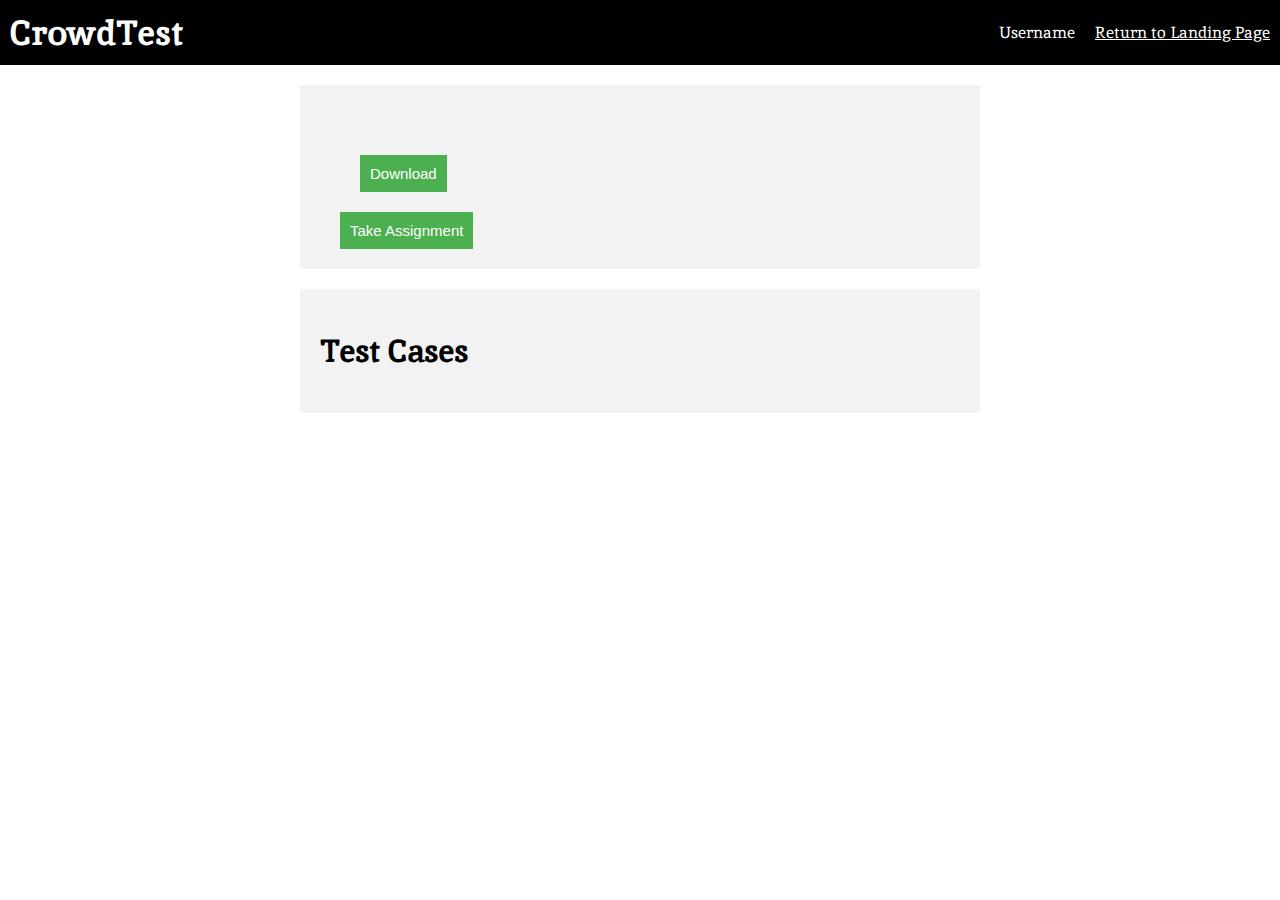
<file: CrowdsourceFE/task-detail.html>
<!DOCTYPE html>
<html>
<head>
    <title>Task Page</title>
    <link rel="stylesheet" type="text/css" href="style/style.css">
    <script>
        // Fetch user information from the server
        var days = 0;
        const userId = document.cookie.match(/(?<=id=)\w+/)[0];
        console.log(userId);
        fetch(`http://localhost:8080/users/${userId}`, {
            method: 'GET',
            credentials: 'include'
        })
        .then(response => response.json())
        .then(data => {
            // Update the header with the logged in username
            console.log(data);
            const username = data.name;
            document.getElementById('username').textContent = `Logged in as ${username}`;
        })
        .catch(error => {
            console.error('Error:', error);
        });
        // Fetch Task information from the server
        const taskId = new URLSearchParams(window.location.search).get('id');
        fetch(`http://localhost:8080/task/${taskId}`, {
            method: 'GET',
            credentials: 'include'
        })
        .then(response => response.json())
        .then(data => {
            // Update the task content
            console.log(data);
            // Update the task title
            document.title = data.name;
            // Update the task header
            document.getElementById('task-title').textContent = data.name;
            document.getElementById('task-description').textContent = data.description;
            document.getElementById('task-exe').textContent = `Code executable file: ${data.exe}`;
            document.getElementById('task-updateTime').textContent = `Requires Update Every : ${data.updateTime} days`;
            days = data.updateTime;
            document.getElementById('task-quota').textContent = `Available Quota : ${data.quota}`;
            document.getElementById('task-deadline').textContent ="Deadline: "+ data.deadline;
        })
        .catch(error => {
            console.error('Error:', error);
        });
    </script>
    
</head>
<body>
    <header class="header">
        <strong class="username" onclick="home()" style="cursor: pointer;">CrowdTest</strong>
        <script>
            function home(){
                document.cookie = "id=" + userId;
                window.location.href = `worker-home.html`;
            }
        </script>
        <div></div>
        <div id="username" style="
        margin-left: auto;
        padding: 10px 20px ;">Username</div>
        <a href="index.html" class="username" style="color: white;">Return to Landing Page</a>
    </header>
    <!-- Paste the header code from index.html here -->
    <section class="task-content">
        <h1 id="task-title" style="padding-left: 20px; font-size: 50px;"></h1>
        <p id="task-description" style="padding-left: 20px; font-size: 20px;"></p>
        <p id="task-exe" style="padding-left: 20px; font-size: 20px; display: inline-block;">
        </p><button style="margin-left:20px; font-size: 15px;" onClick="downloadExe()">Download</button>
        <p id="task-updateTime" style="padding-left: 20px; font-size: 20px;"></p>
        <p id="task-quota" style="padding-left: 20px; font-size: 20px;"></p>
        <p id="task-deadline" style="padding-left: 20px; font-size: 20px;"></p>
        <button id="take-assignment-btn" style="margin-left: 20px; font-size: 15px;">Take Assignment</button>
    </section>
        <script>
            function downloadExe(){
                fetch(`http://localhost:8080/task/download/${taskId}`, {
                    method: 'GET',
                    credentials: 'include'
                }).then(response => response.blob())
                .then(blob => {
                    const url = window.URL.createObjectURL(new Blob([blob]));
                    const link = document.createElement('a');
                    link.href = url;
                    link.setAttribute('download', 'task.zip');
                    document.body.appendChild(link);
                    link.click();
                    link.parentNode.removeChild(link);
                });
            }

        document.getElementById('take-assignment-btn').addEventListener('click', () => {
            var time = new Date();
            time.setDate(time.getDate() + parseInt(days));
            const formattedTime = time.toISOString().slice(0, 19).replace('T', ' ');
            const assignmentData = {
                taskId: taskId,
                assigneeId: userId,
                progressProof: "",
                completeProof: "",
                currentProgress: 0,
                updateDeadline: formattedTime
            };

            fetch('http://localhost:8080/assignment', {
                method: 'POST',
                headers: {
                    'Content-Type': 'application/json'
                },
                body: JSON.stringify(assignmentData),
                credentials: 'include'
            })
            .then(response => response.json())
            .then(data => {
                console.log('Assignment created:', data);
                document.cookie = "id=" + userId;
                window.location.href = `worker-home.html`;
                // Handle the response data here
            })
            .catch(error => {
                console.error('Error:', error);
            });
        });</script>
        
    </section>
    <section class="test-case-content">
        <h1>Test Cases</h1>
        <script>
            fetch(`http://localhost:8080/task/${taskId}/testcase`, {
            method: 'GET',
            credentials: 'include'
            })
            .then(response => response.json())
            .then(data => {
            console.log(data);
            const table = document.createElement('table');
            table.style.width = '100%';
            table.style.borderCollapse = 'collapse';
            const tableHeader = document.createElement('tr');
            tableHeader.innerHTML = `
                <th>Name</th>
                <th>Instructions</th>
                <th>Input</th>
                <th>Output</th>
            `;
            table.appendChild(tableHeader);
            data.forEach(testCase => {
                const tableRow = document.createElement('tr');
                tableRow.innerHTML = `
                <td>${testCase.name}</td>
                <td>${testCase.instruction}</td>
                <td>${testCase.input}</td>
                <td>${testCase.output}</td>
                `;
                table.appendChild(tableRow);
            });
            document.getElementById('test-cases').appendChild(table);
            })
            .catch(error => {
            console.error('Error:', error);
            });
        </script>
        <div id="test-cases"></div>
    </section>
    <style>
        .test-case-content {
            width: 50%;
            margin: auto;
            margin-top: 20px;
            margin-bottom: 20px;
            padding: 20px;
            background-color: #f2f2f2;
            color: black;
            justify-content: center;
        }
        .task-content {
            width: 50%;
            margin: auto;
            margin-top: 20px;
            margin-bottom: 20px;
            padding: 20px;
            background-color: #f2f2f2;
            color: black;
            justify-content: center;
        }
        button {
            padding: 10px;
            background-color: #4CAF50;
            color: white;
            border: none;
            cursor: pointer;
        }

        .button-update{
            width: 35%;
            padding: 10px;
            background-color: #dbbf43;
            color: white;
            border: none;
            cursor: pointer;
        }
        /* The popup form - hidden by default */
    </style></body>
</html>
</file>
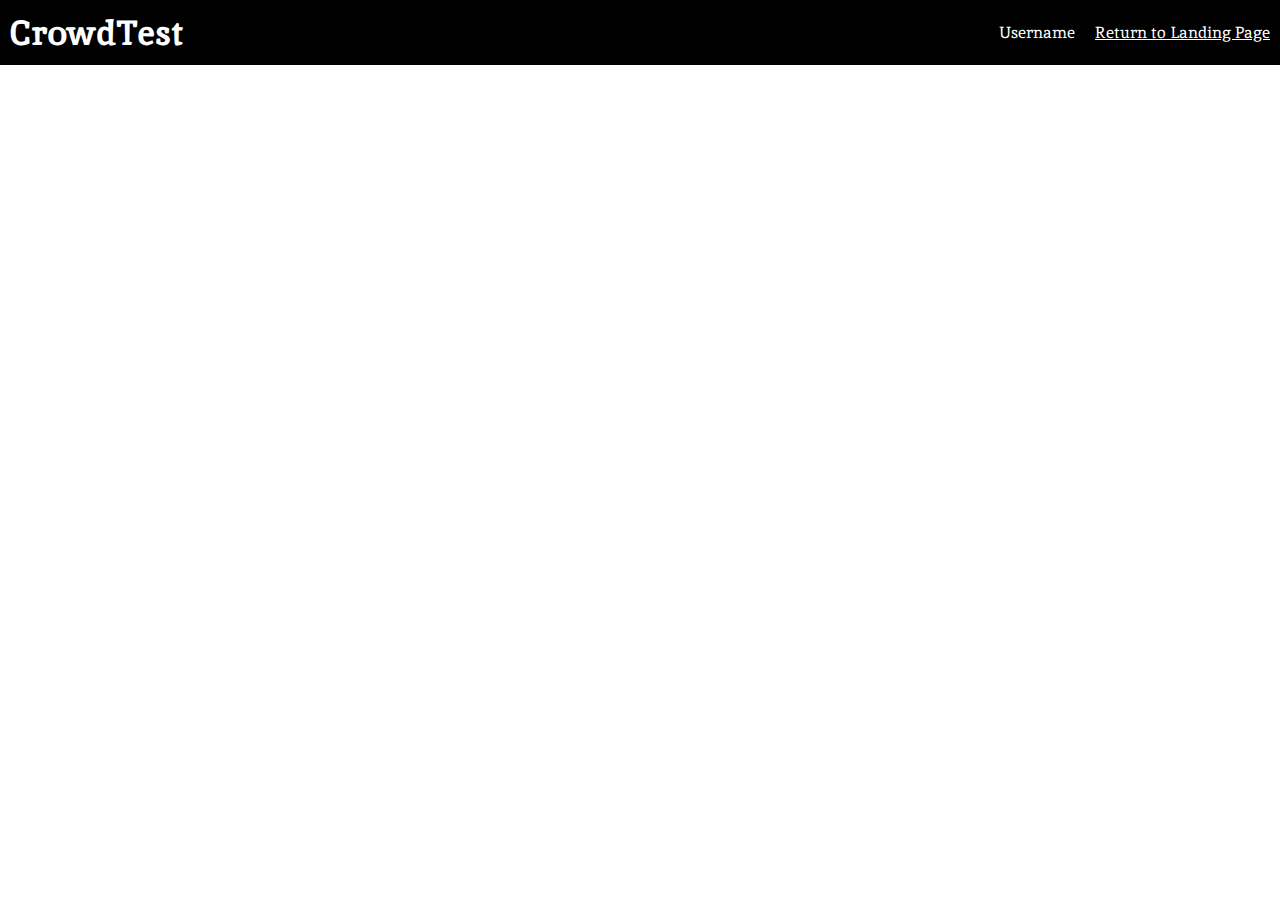
<file: CrowdsourceFE/task.html>
<!DOCTYPE html>
<html>
<head>
    <title>Task Page</title>
    <link rel="stylesheet" type="text/css" href="style/style.css">
    <script>
        // Fetch user information from the server
        const userId = document.cookie.match(/(?<=id=)\w+/)[0];
        console.log(userId);
        fetch(`http://localhost:8080/users/${userId}`, {
            method: 'GET',
            credentials: 'include'
        })
        .then(response => response.json())
        .then(data => {
            // Update the header with the logged in username
            console.log(data);
            const username = data.name;
            document.getElementById('username').textContent = `Logged in as ${username}`;
        })
        .catch(error => {
            console.error('Error:', error);
        });
        // Fetch Task information from the server
        const taskId = new URLSearchParams(window.location.search).get('id');
        fetch(`http://localhost:8080/task/${taskId}`, {
            method: 'GET',
            credentials: 'include'
        })
        .then(response => response.json())
        .then(data => {
            // Update the task content
            console.log(data);
            // Update the task title
            document.title = data.name;
            // Update the task header
            document.getElementById('task-title').textContent = data.name;
            document.getElementById('task-description').textContent = data.description;
        })
        .catch(error => {
            console.error('Error:', error);
        });
    </script>
    
</head>
<body>
    <header class="header">
        <strong class="username" onclick="home()" style="cursor: pointer;">CrowdTest</strong>
        <script>
            function home(){
                document.cookie = "id=" + userId;
                window.location.href = `requester-home.html`;
            }
        </script>
        <div></div>
        <div id="username" style="
        margin-left: auto;
        padding: 10px 20px ;">Username</div>
        <a href="index.html" class="username" style="color: white;">Return to Landing Page</a>
    </header>
    <!-- Paste the header code from index.html here -->
    <section class="task-content"></section>
        <h1 id="task-title" style="padding-left: 20px; font-size: 50px;"></h1>
        <p id="task-description" style="padding-left: 20px; font-size: 20px;"></p>
    </section>
    <div class="assignment-container">
        <script>
            fetch(`http://localhost:8080/assignment/task/${taskId}`, {
                method: 'GET',
                credentials: 'include'
            })
            .then(response => response.json())
            .then(data => {
                if (data.length == 0) {
                    console.log('No assignments found');
                    const noAssignments = document.createElement('p');
                    noAssignments.textContent = 'No assignments found';
                    document.querySelector('.assignment-container').appendChild(noAssignments);
                } else {
                    console.log(data);
                const assignments = data;
                const assignmentContainer = document.querySelector('.assignment-container');
                assignments.forEach(assignment => {
                    const card = document.createElement('div');
                    card.classList.add('card');
                    const title = document.createElement('h2');
                    fetch(`http://localhost:8080/users/${assignment.assigneeId}`, {
                        method: 'GET',
                        credentials: 'include'
                    })
                    .then(response => response.json())
                    .then(assigneeData => {
                        const assigneeName = assigneeData.name;
                        title.textContent = `Assignment worked on by ${assigneeName}`;
                    })
                    .catch(error => {
                        console.error('Error:', error);
                    });
                    const progressProof = assignment.progressProof;
                    const progressProofContent = document.createElement('p');
                    if (progressProof==""){
                        progressProofContent.textContent = "No progress proof submitted";
                    } else {
                        progressProofContent.textContent = "Progress proof Recieved";
                    }
                    const completionProof = assignment.completionProof;
                    const completionProofContent = document.createElement('p');
                    if (completionProof==""){
                        completionProofContent.textContent = "No completion proof submitted";
                    } else {
                        completionProofContent.textContent = "Completion proof recieved";
                    }
                    const currentProgress = assignment.currentProgress;
                    const progress = document.createElement('progress');
                    progress.value = currentProgress;
                    progress.max = 1;

                    const timestamp = assignment.updateDeadline;
                    const time = new Date(timestamp);
                    const formattedTime = time.toDateString();
                    const timeElement = document.createElement('p');
                    timeElement.textContent = `Deadline: ${formattedTime}`;

                    card.appendChild(title);
                    card.appendChild(progressProofContent);
                    card.appendChild(completionProofContent);
                    card.appendChild(progress);
        
                    card.appendChild(timeElement);
                    // Add button for redirect
                    const button = document.createElement('button');
                    button.textContent = 'View assignment';
                    button.addEventListener('click', () => {
                        window.location.href = `assignment.html?id=${assignment.id}`;
                    });
                    button.style.cursor = 'pointer'; // Add this line to change cursor on hover
                    
                    // Add button container div
                    const buttonContainer = document.createElement('div');
                    buttonContainer.classList.add('button-container');
                    buttonContainer.appendChild(button);
                    
                    card.appendChild(buttonContainer);
                    
                    const today = new Date();
                    if (time < today) {
                        const deleteButton = document.createElement('delete-button');
                        deleteButton.classList.add('delete-button');
                        deleteButton.textContent = 'Delete task';
                        deleteButton.addEventListener('click', () => {
                            // Implement delete task functionality here
                            fetch(`http://localhost:8080/assignment/delete/${assignment.id}`, {
                                method: 'DELETE',
                                credentials: 'include'
                            })
                            .then(response => {
                                if (response.ok) {
                                    // Remove the card from the DOM
                                    card.remove();
                                } else {
                                    console.error('Error:', response.status);
                                }
                            })
                            .catch(error => {
                                console.error('Error:', error);
                            });
                        });
                        deleteButton.style.cursor = 'pointer';
                        card.appendChild(deleteButton);
                    }
                    assignmentContainer.appendChild(card);

                });
                }
                
            })
            .catch(error => {
                console.error('Error:', error);
            });
        </script>
        
        <style>
        .button-container {
            display:inline-block;
        }
        .delete-button {
            margin-left: 10px;
            padding: 6px 20px;
            background-color: #f44336;
            color: white;
            border: none;
            cursor: pointer;
            border: 2px solid black;

        }
        .no-assignment-container {
            display: flex;
            flex-direction: row;
            align-items: center;
            justify-content: center; /* Changed justify content to center */
            flex-wrap: wrap;
            padding: 20px 10px;
            border-radius: 5px;
            margin-left: 10px;
            margin-right: 10px;
            font-size: 100px;
        }
        .assignment-container {
                display: flex;
                flex-direction: row; /* Changed flex direction to row */
                align-items: center; /* Added align items center to center align the cards */
                justify-content: space-between; /* Added justify content to evenly distribute the cards */
                flex-wrap: wrap; /* Added flex wrap to wrap the cards to the next line */
                padding: 20px 10px; /* Adjusted padding top */
                border-radius: 5px;
                margin-left: 10px;
                margin-right: 10px;
            }
        .card button {
            margin-top: 5px;
            padding: 10px 20px;
            background-color: rgb(0, 140, 255);
            color: white;
            display: inline-block;
        }
        .card {
            width: 1200px;
            padding: 20px;
            margin-bottom: 20px;
            background-color: #f2f2f2;
            border-radius: 5px;
            box-shadow: 0 2px 4px rgba(0, 0, 0, 0.1);
            border: 1px solid black;
        }
        
        .card h2 {
            margin-top: 0;
        }
        
        .card p {
            margin-top: auto;
            margin-bottom: 0;
        }
        </style>
    </div>
    <!-- Add any necessary JavaScript files here -->
</body>
</html>
</file>
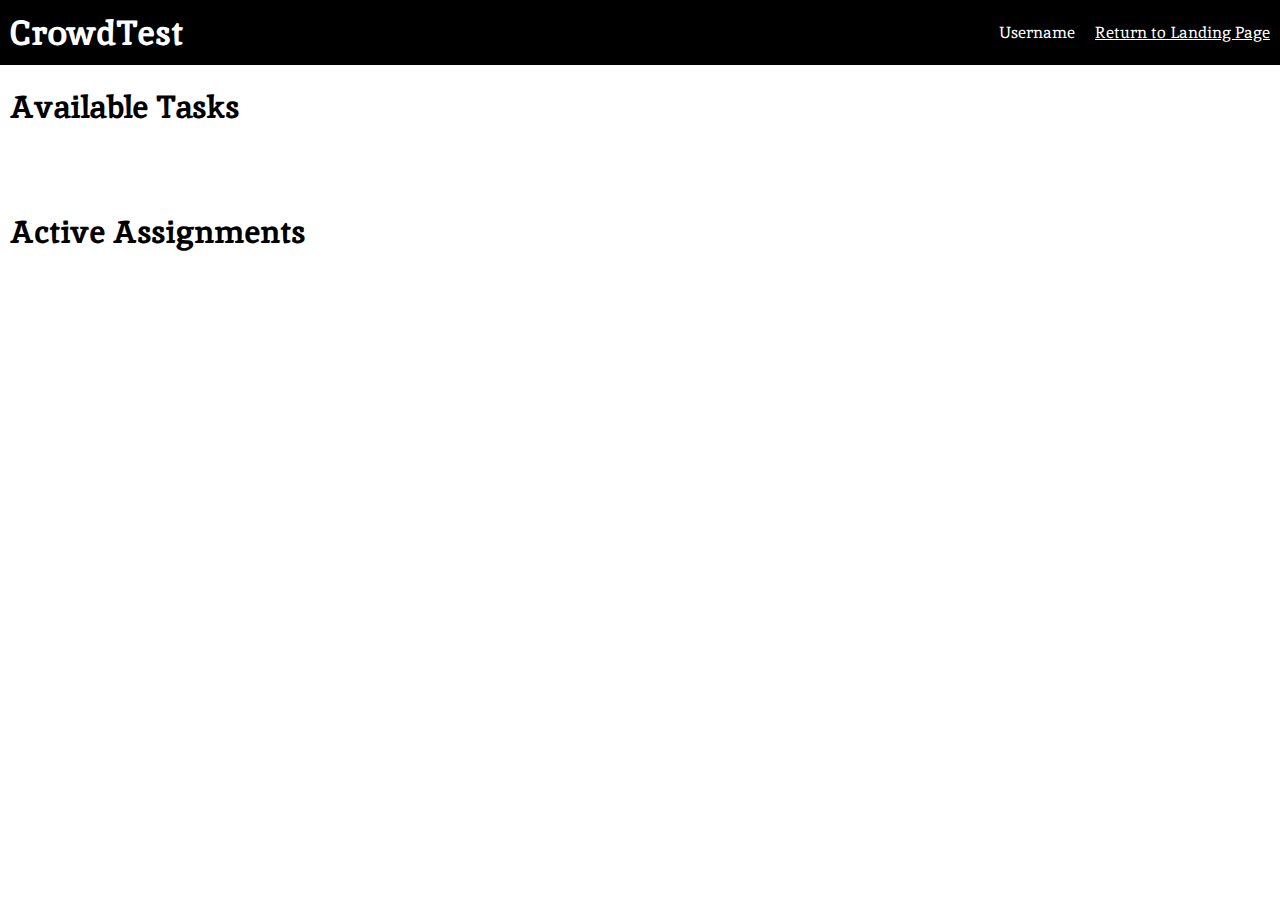
<file: CrowdsourceFE/worker-home.html>
<!DOCTYPE html>
<html>
<head>
    <title>Worker Home</title>
    <link rel="stylesheet" type="text/css" href="style/style.css">
    <script>
        // Fetch user information from the server
        const userId = document.cookie.match(/(?<=id=)\w+/)[0];
        console.log(userId);
        fetch(`http://localhost:8080/users/${userId}`, {
            method: 'GET',
            credentials: 'include'
        })
        .then(response => response.json())
        .then(data => {
            // Update the header with the logged in username
            console.log(data);
            const username = data.name;
            document.getElementById('username').textContent = `Logged in as ${username}`;
        })
        .catch(error => {
            console.error('Error:', error);
        });
    </script>

    
</head>
<body>
    <header class="header">
        <strong class="username">CrowdTest</strong>
        <div></div>
        <div id="username" style="
        margin-left: auto;
        padding: 10px 20px ;">Username</div>
        <a href="index.html" class="username" style="color: white;">Return to Landing Page</a>
    </header>
    <!-- Rest of your HTML content -->
    <h1 style="margin-left: 10px;">Available Tasks</h1>
    <div class="task-container">
        <!-- Fetch tasks from the server -->
        <script>
            fetch(`http://localhost:8080/availabletasks`, {
                method: 'GET',
                credentials: 'include'
            })
            .then(response => response.json())
            .then(data => {
                // Display tasks as cards
                const tasks = data;
                const taskContainer = document.querySelector('.task-container');
                tasks.forEach(task => {
                    const card = document.createElement('div');
                    card.classList.add('card');
                    const title = document.createElement('h2');
                    title.textContent = task.name;
                    const description = document.createElement('p');
                    description.textContent = task.description;
                    const updateTime = document.createElement('p');
                    updateTime.textContent = `Need Update Every: ${task.updateTime} days`;
                    const deadline = document.createElement('p');
                    var time = new Date();
                    deadline.textContent = `Deadline: ${task.deadline}`;
                    const quota = document.createElement('p');
                    quota.textContent = `Available quota: ${task.quota}`;
                    card.appendChild(title);
                    card.appendChild(description);
                    card.appendChild(updateTime);
                    card.appendChild(deadline);
                    card.appendChild(quota);
                    // Add button for redirect
                    const button = document.createElement('button');
                    button.textContent = 'View task';
                    button.addEventListener('click', () => {   
                        document.cookie = "id=" + userId;
                        window.location.href = `task-detail.html?id=${task.id}`;
                    });
                    button.style.cursor = 'pointer'; // Add this line to change cursor on hover
                    card.appendChild(button);
                    
                    taskContainer.appendChild(card);
                });
            })
            .catch(error => {
                console.error('Error:', error);
            });
        </script>
        <style>
        .add-task-button {
            margin-top: 10px;
            padding: 10px 20px;
            background-color: #4CAF50;
            color: white;
            border: none;
            border-radius: 5px;
            cursor: pointer;
            margin-left: 10px;
            margin-right: auto;
        }
        .task-container {
            display: flex;
            flex-direction: column; /* Changed flex direction to column */
            align-items: left; /* Added align items center to center align the cards */
            padding: 20px 10px; /* Adjusted padding top */
            border-radius: 5px;
        }
        .card button {
            margin-top: 5px;
            padding: 10px 20px;
            background-color: rgb(0, 140, 255);
            color: white;
        }
        .card {
            width: 1200px;
            padding: 20px;
            margin-bottom: 20px;
            background-color: #f2f2f2;
            border-radius: 5px;
            box-shadow: 0 2px 4px rgba(0, 0, 0, 0.1);
            border: 1px solid black;
        }
        
        .card h2 {
            margin-top: 0;
        }
        
        .card p {
            margin-bottom: 0;
        }
        </style>
    </div>
    <h1 style="margin-left: 10px;">Active Assignments</h1>
    <div class="assignment-container">
        <script>
            fetch(`http://localhost:8080/activeAssignment/${userId}`, {
                method: 'GET',
                credentials: 'include'
            })
            .then(response => response.json())
            .then(data => {
                    console.log(data);
                const assignments = data;
                const assignmentContainer = document.querySelector('.assignment-container');
                assignments.forEach(assignment => {
                    const card = document.createElement('div');
                    card.classList.add('card');
                    const title = document.createElement('h2');
                    fetch(`http://localhost:8080/users/${assignment.assigneeId}`, {
                        method: 'GET',
                        credentials: 'include'
                    })
                    .then(response => response.json())
                    .then(assigneeData => {
                        const assigneeName = assigneeData.name;
                        fetch(`http://localhost:8080/task/${assignment.taskId}`, {
                            method: 'GET',
                            credentials: 'include'
                        }).then(response => response.json())
                        .then(taskData => {
                            const taskName = taskData.name;
                            title.textContent = `Assignment from task ${taskName}`;
                        })
                    })
                    .catch(error => {
                        console.error('Error:', error);
                    });
                    const progressProof = assignment.progressProof;
                    const progressProofContent = document.createElement('p');
                    if (progressProof==""){
                        progressProofContent.textContent = "No progress proof submitted";
                    } else {
                        progressProofContent.textContent = "Progress proof submitted";
                    }
                    const completionProof = assignment.completionProof;
                    const completionProofContent = document.createElement('p');
                    if (completionProof==""){
                        completionProofContent.textContent = "No completion proof submitted";
                    } else {
                        completionProofContent.textContent = "Completion proof submitted";
                    }
                    const currentProgress = assignment.currentProgress;
                    const progress = document.createElement('progress');
                    progress.value = currentProgress;
                    progress.max = 1;

                    const timestamp = assignment.updateDeadline;
                    const time = new Date(timestamp);
                    const formattedTime = time.toDateString();
                    const timeElement = document.createElement('p');
                    timeElement.textContent = `Deadline: ${formattedTime}`;

                    card.appendChild(title);
                    card.appendChild(progressProofContent);
                    card.appendChild(completionProofContent);
                    card.appendChild(progress);
        
                    card.appendChild(timeElement);
                    // Add button for redirect
                    const button = document.createElement('button');
                    button.textContent = 'View assignment';
                    button.addEventListener('click', () => {
                        window.location.href = `assignment-detail.html?id=${assignment.id}`;
                    });
                    button.style.cursor = 'pointer'; // Add this line to change cursor on hover
                    
                    // Add button container div
                    const buttonContainer = document.createElement('div');
                    buttonContainer.classList.add('button-container');
                    buttonContainer.appendChild(button);
                    
                    card.appendChild(buttonContainer);
                    
                    assignmentContainer.appendChild(card);

                });
                
            })
            .catch(error => {
                console.error('Error:', error);
            });
        </script>
        
        <style>
        .no-assignment-container {
            display: flex;
            flex-direction: row;
            align-items: center;
            justify-content: center; /* Changed justify content to center */
            flex-wrap: wrap;
            padding: 20px 10px;
            border-radius: 5px;
            margin-left: 10px;
            margin-right: 10px;
            font-size: 100px;
        }
        .assignment-container {
                display: flex;
                flex-direction: row; /* Changed flex direction to row */
                align-items: center; /* Added align items center to center align the cards */
                justify-content: space-between; /* Added justify content to evenly distribute the cards */
                flex-wrap: wrap; /* Added flex wrap to wrap the cards to the next line */
                padding: 20px 10px; /* Adjusted padding top */
                border-radius: 5px;
                margin-left: 10px;
                margin-right: 10px;
            }
        .card button {
            margin-top: 5px;
            padding: 10px 20px;
            background-color: rgb(0, 140, 255);
            color: white;
        }
        .card {
            width: 1200px;
            padding: 20px;
            margin-bottom: 20px;
            background-color: #f2f2f2;
            border-radius: 5px;
            box-shadow: 0 2px 4px rgba(0, 0, 0, 0.1);
            border: 1px solid black;
        }
        
        .card h2 {
            margin-top: 0;
        }
        
        .card p {
            margin-top: auto;
            margin-bottom: 0;
        }
        </style>
    </div>
</body>
</html>
</file>
<file: CrowdsourceFE/style/style.css>
@font-face {
    font-family: "Inika";
    src: url("Inika-Regular.ttf");
}
@font-face {
    font-family: "Inika";
    src: url("Inika-Bold.ttf");
    font-weight: bold;
}
/* Popup container */
.popup {
    position: relative;
    display: inline-block;
    cursor: pointer;
  }
  
  /* The actual popup (appears on top) */
  .popup .popuptext {
    visibility: hidden;
    width: 160px;
    background-color: #555;
    color: #fff;
    text-align: center;
    border-radius: 6px;
    padding: 8px 0;
    position: absolute;
    z-index: 1;
    bottom: 125%;
    left: 50%;
    margin-left: -80px;
  }
  
  /* Popup arrow */
  .popup .popuptext::after {
    content: "";
    position: absolute;
    top: 100%;
    left: 50%;
    margin-left: -5px;
    border-width: 5px;
    border-style: solid;
    border-color: #555 transparent transparent transparent;
  }
  
  /* Toggle this class when clicking on the popup container (hide and show the popup) */
  .popup .show {
    visibility: visible;
    -webkit-animation: fadeIn 1s;
    animation: fadeIn 1s
  }
  
  /* Add animation (fade in the popup) */
  @-webkit-keyframes fadeIn {
    from {opacity: 0;}
    to {opacity: 1;}
  }
  
  @keyframes fadeIn {
    from {opacity: 0;}
    to {opacity:1 ;}
  }
        strong{
            font-weight: bold;
            font-size: 35px;
        }
        body {
            font-family: Inika;
            margin: 0;
            padding: 0;
        }
        .header {
            display: flex;
            justify-content: space-between;
            align-items: center;
            background-color: black;
            color: white;
            padding: 10px;
            display: flex;
            align-items: center;
        }
        .logo {
            width: 50px;
            height: 50px;
            margin-right: 10px;
        }
        .login-button {
            margin-left: auto;
            padding: 10px 20px;
            background-color: #007bff;
            color: white;
            border: none;
            border-radius: 5px;
            cursor: pointer;
        }
        .content {
            display: flex;
            align-items: center;
            padding: 50px;
        }
        .graphic {
            width: 60%;
        }
        .filler-text-title {
            font-size: 38px;
            font-family: "Inika";
            font-weight: bold;
            margin-bottom: 10px;
        }
        
        .filler-text {
            font-size: 28;
            font-family: "Inika";
            width: 100%;
        }
        .start-testing {
            text-align: center;
            margin-top: 50px;
            font-size: 36px;
            font-family: "Inika";
            font-weight: bold;
        }
        .login-prompt {
            margin-top: 20px;
            text-align: center;
        }
        .login-input {
            margin-bottom: 10px;
        }
        .register-link {
            display: block;
            margin-top: 10px;
            text-align: center;
        }
        .login-section {
            text-align: center;
            margin: 50px auto;
            width: fit-content;
        }
</file>
